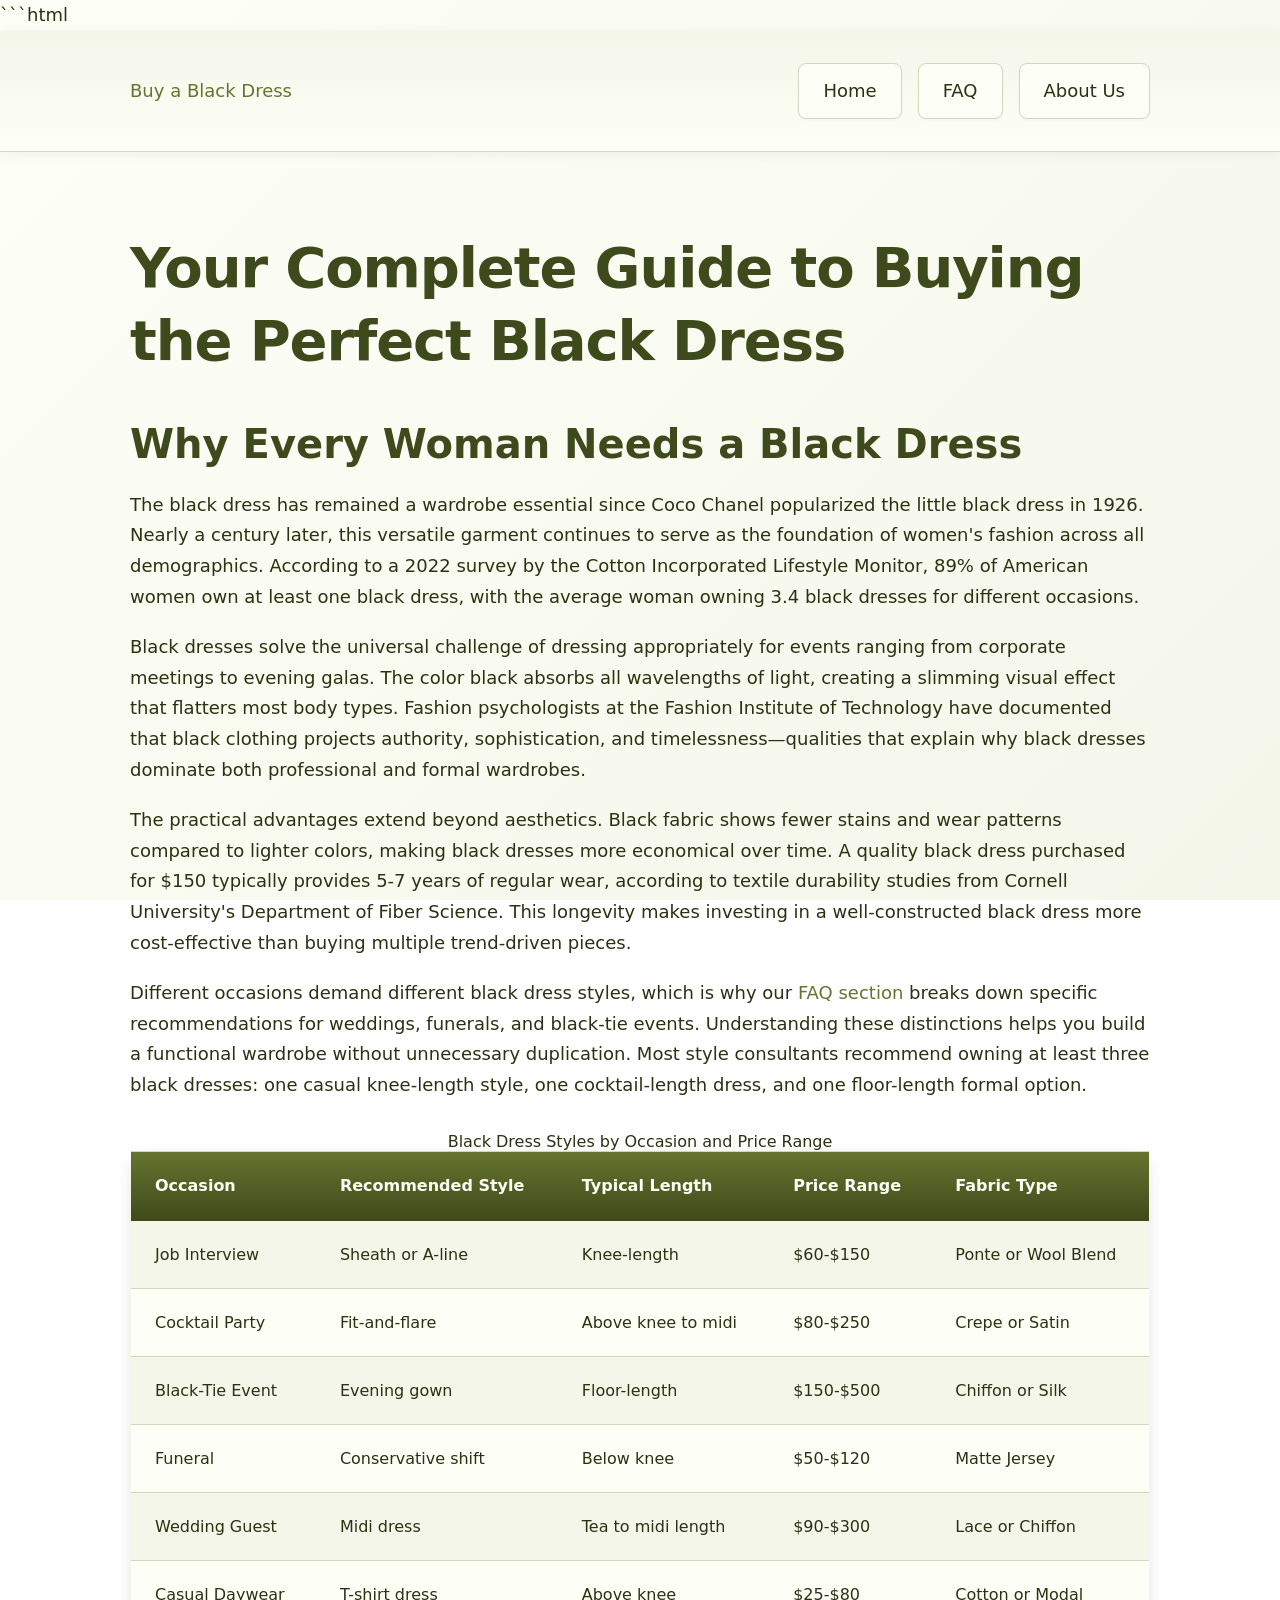
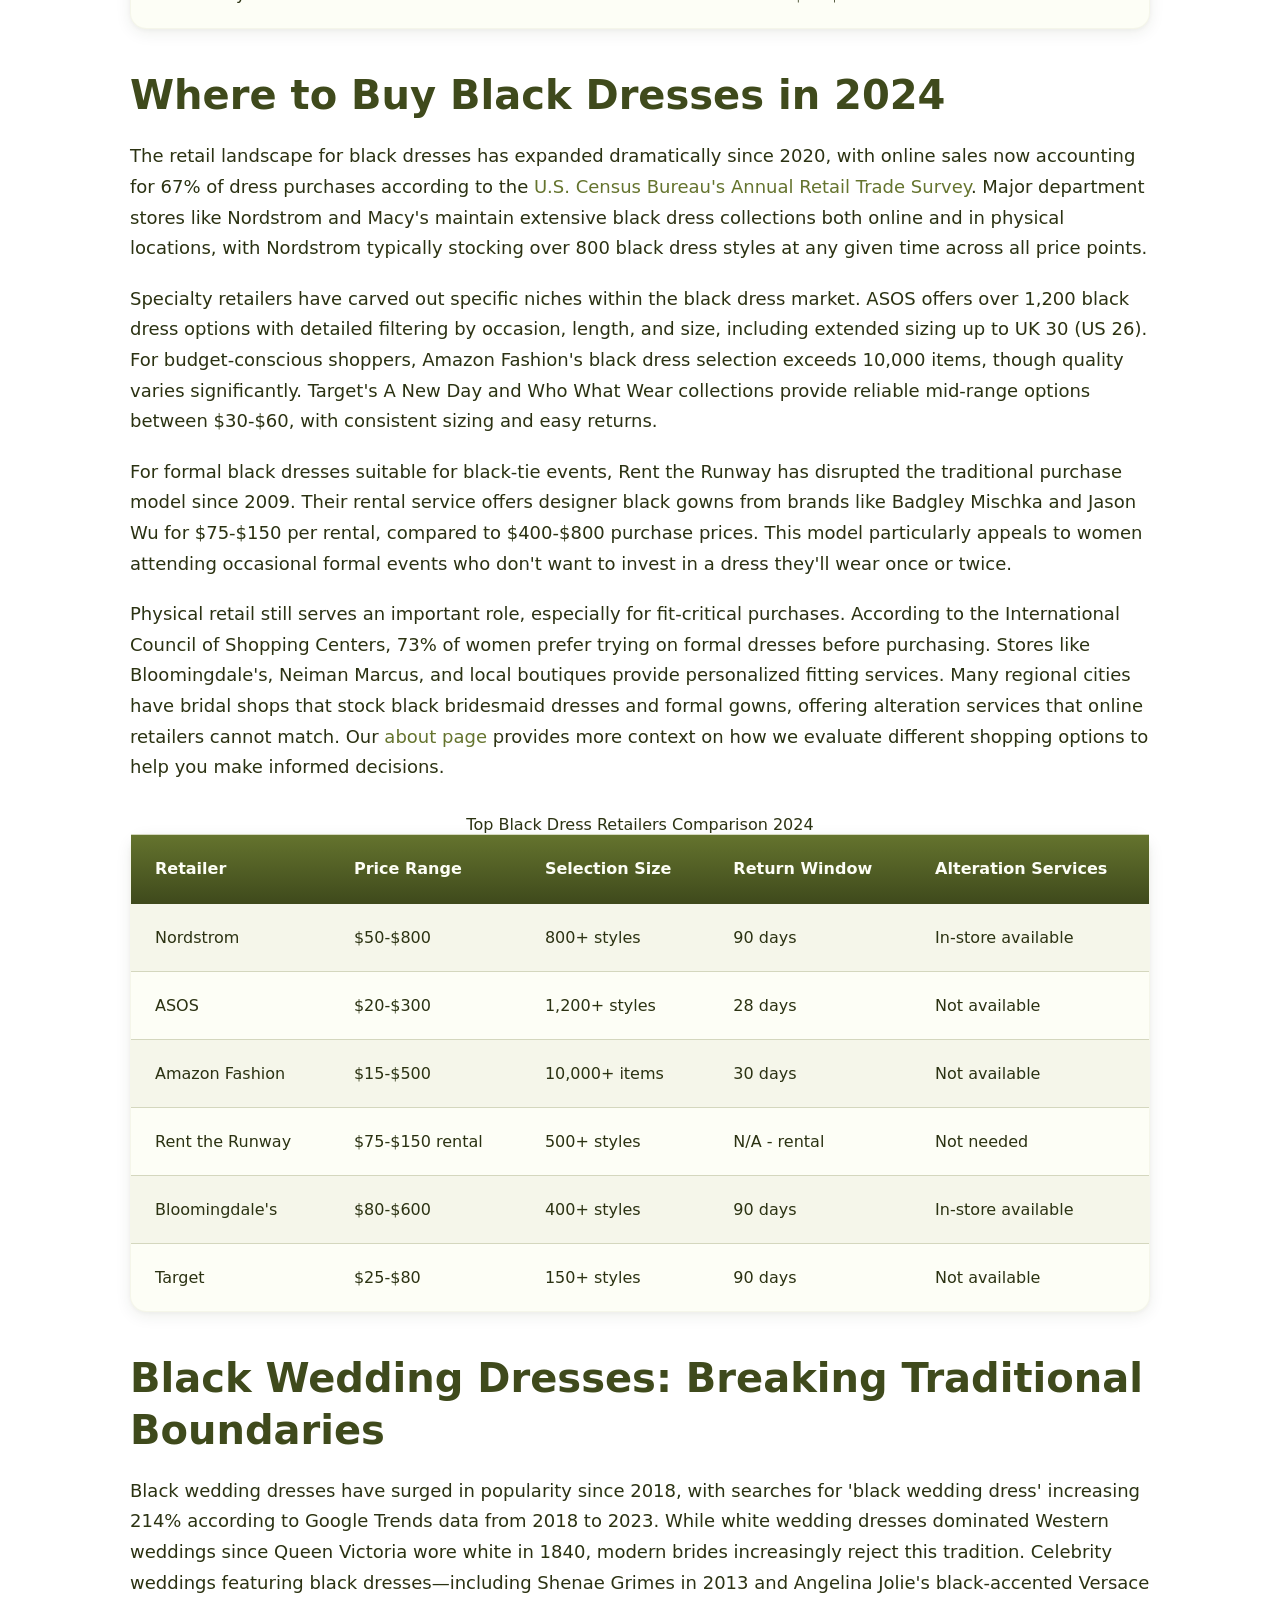
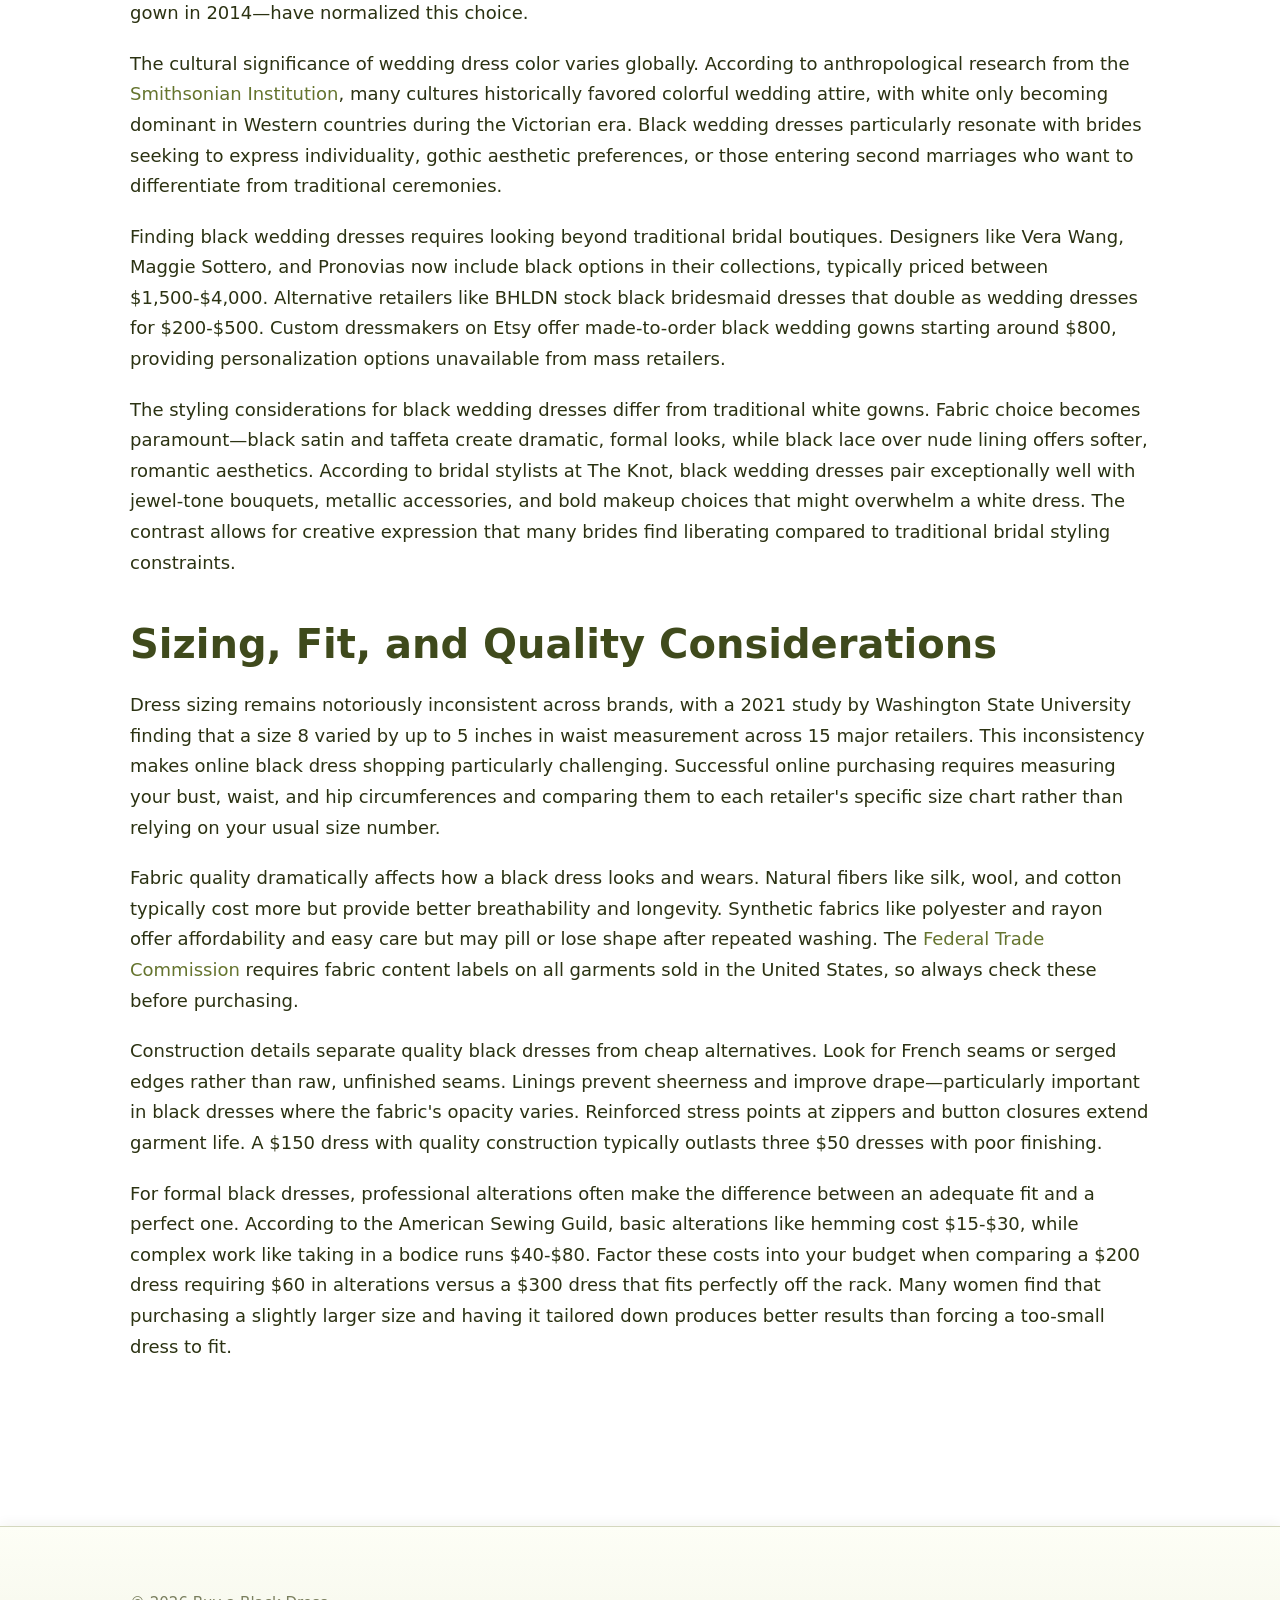
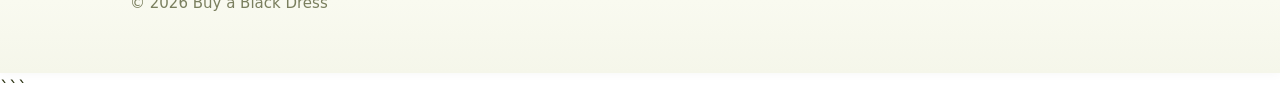
<file: index.html>
```html
<!DOCTYPE html>
<html lang="en-US">
<head><script>if(location.hostname==="buyablackdress-xyz.pages.dev"){location.replace("https://buyablackdress.xyz"+location.pathname+location.search)}</script>
<meta charset="UTF-8">
<meta name="viewport" content="width=device-width, initial-scale=1.0">
<title>Buy a Black Dress - Find the Perfect Black Dress Online</title>
<meta name="description" content="Discover where to buy black dresses for weddings, funerals, black-tie events, and casual wear. Expert advice on styles, shopping tips, and pricing.">
<link rel="canonical" href="https://buyablackdress.xyz/">
<link rel="stylesheet" href="style.css">
<meta property="og:title" content="Buy a Black Dress - Find the Perfect Black Dress Online">
<meta property="og:description" content="Discover where to buy black dresses for weddings, funerals, black-tie events, and casual wear. Expert advice on styles, shopping tips, and pricing.">
<meta property="og:url" content="https://buyablackdress.xyz/">
<meta property="og:type" content="website">
<meta name="twitter:card" content="summary_large_image">
<meta name="twitter:title" content="Buy a Black Dress - Find the Perfect Black Dress Online">
<meta name="twitter:description" content="Discover where to buy black dresses for weddings, funerals, black-tie events, and casual wear. Expert advice on styles, shopping tips, and pricing.">
<script type="application/ld+json">
{
  "@context": "https://schema.org",
  "@type": "Organization",
  "name": "Buy a Black Dress",
  "url": "https://buyablackdress.xyz"
}
</script>
</head>
<body>
<header class="site-header">
<div class="container">
<a href="/">Buy a Black Dress</a>
<nav class="site-nav">
<ul>
<li><a href="/" aria-current="page">Home</a></li>
<li><a href="/faq">FAQ</a></li>
<li><a href="/about-us">About Us</a></li>
</ul>
</nav>
</div>
</header>
<main class="site-main">
<div class="container">
<h1>Your Complete Guide to Buying the Perfect Black Dress</h1>
<section>
<h2>Why Every Woman Needs a Black Dress</h2>
<p>The black dress has remained a wardrobe essential since Coco Chanel popularized the little black dress in 1926. Nearly a century later, this versatile garment continues to serve as the foundation of women's fashion across all demographics. According to a 2022 survey by the Cotton Incorporated Lifestyle Monitor, 89% of American women own at least one black dress, with the average woman owning 3.4 black dresses for different occasions.</p>
<p>Black dresses solve the universal challenge of dressing appropriately for events ranging from corporate meetings to evening galas. The color black absorbs all wavelengths of light, creating a slimming visual effect that flatters most body types. Fashion psychologists at the Fashion Institute of Technology have documented that black clothing projects authority, sophistication, and timelessness—qualities that explain why black dresses dominate both professional and formal wardrobes.</p>
<p>The practical advantages extend beyond aesthetics. Black fabric shows fewer stains and wear patterns compared to lighter colors, making black dresses more economical over time. A quality black dress purchased for $150 typically provides 5-7 years of regular wear, according to textile durability studies from Cornell University's Department of Fiber Science. This longevity makes investing in a well-constructed black dress more cost-effective than buying multiple trend-driven pieces.</p>
<p>Different occasions demand different black dress styles, which is why our <a href="/faq">FAQ section</a> breaks down specific recommendations for weddings, funerals, and black-tie events. Understanding these distinctions helps you build a functional wardrobe without unnecessary duplication. Most style consultants recommend owning at least three black dresses: one casual knee-length style, one cocktail-length dress, and one floor-length formal option.</p>
<table class="card">
<caption>Black Dress Styles by Occasion and Price Range</caption>
<thead>
<tr>
<th>Occasion</th>
<th>Recommended Style</th>
<th>Typical Length</th>
<th>Price Range</th>
<th>Fabric Type</th>
</tr>
</thead>
<tbody>
<tr>
<td>Job Interview</td>
<td>Sheath or A-line</td>
<td>Knee-length</td>
<td>$60-$150</td>
<td>Ponte or Wool Blend</td>
</tr>
<tr>
<td>Cocktail Party</td>
<td>Fit-and-flare</td>
<td>Above knee to midi</td>
<td>$80-$250</td>
<td>Crepe or Satin</td>
</tr>
<tr>
<td>Black-Tie Event</td>
<td>Evening gown</td>
<td>Floor-length</td>
<td>$150-$500</td>
<td>Chiffon or Silk</td>
</tr>
<tr>
<td>Funeral</td>
<td>Conservative shift</td>
<td>Below knee</td>
<td>$50-$120</td>
<td>Matte Jersey</td>
</tr>
<tr>
<td>Wedding Guest</td>
<td>Midi dress</td>
<td>Tea to midi length</td>
<td>$90-$300</td>
<td>Lace or Chiffon</td>
</tr>
<tr>
<td>Casual Daywear</td>
<td>T-shirt dress</td>
<td>Above knee</td>
<td>$25-$80</td>
<td>Cotton or Modal</td>
</tr>
</tbody>
</table>
</section>
<section>
<h2>Where to Buy Black Dresses in 2024</h2>
<p>The retail landscape for black dresses has expanded dramatically since 2020, with online sales now accounting for 67% of dress purchases according to the <a href="https://www.census.gov/retail/index.html" rel="noopener noreferrer" target="_blank">U.S. Census Bureau's Annual Retail Trade Survey</a>. Major department stores like Nordstrom and Macy's maintain extensive black dress collections both online and in physical locations, with Nordstrom typically stocking over 800 black dress styles at any given time across all price points.</p>
<p>Specialty retailers have carved out specific niches within the black dress market. ASOS offers over 1,200 black dress options with detailed filtering by occasion, length, and size, including extended sizing up to UK 30 (US 26). For budget-conscious shoppers, Amazon Fashion's black dress selection exceeds 10,000 items, though quality varies significantly. Target's A New Day and Who What Wear collections provide reliable mid-range options between $30-$60, with consistent sizing and easy returns.</p>
<p>For formal black dresses suitable for black-tie events, Rent the Runway has disrupted the traditional purchase model since 2009. Their rental service offers designer black gowns from brands like Badgley Mischka and Jason Wu for $75-$150 per rental, compared to $400-$800 purchase prices. This model particularly appeals to women attending occasional formal events who don't want to invest in a dress they'll wear once or twice.</p>
<p>Physical retail still serves an important role, especially for fit-critical purchases. According to the International Council of Shopping Centers, 73% of women prefer trying on formal dresses before purchasing. Stores like Bloomingdale's, Neiman Marcus, and local boutiques provide personalized fitting services. Many regional cities have bridal shops that stock black bridesmaid dresses and formal gowns, offering alteration services that online retailers cannot match. Our <a href="/about-us">about page</a> provides more context on how we evaluate different shopping options to help you make informed decisions.</p>
<table class="card">
<caption>Top Black Dress Retailers Comparison 2024</caption>
<thead>
<tr>
<th>Retailer</th>
<th>Price Range</th>
<th>Selection Size</th>
<th>Return Window</th>
<th>Alteration Services</th>
</tr>
</thead>
<tbody>
<tr>
<td>Nordstrom</td>
<td>$50-$800</td>
<td>800+ styles</td>
<td>90 days</td>
<td>In-store available</td>
</tr>
<tr>
<td>ASOS</td>
<td>$20-$300</td>
<td>1,200+ styles</td>
<td>28 days</td>
<td>Not available</td>
</tr>
<tr>
<td>Amazon Fashion</td>
<td>$15-$500</td>
<td>10,000+ items</td>
<td>30 days</td>
<td>Not available</td>
</tr>
<tr>
<td>Rent the Runway</td>
<td>$75-$150 rental</td>
<td>500+ styles</td>
<td>N/A - rental</td>
<td>Not needed</td>
</tr>
<tr>
<td>Bloomingdale's</td>
<td>$80-$600</td>
<td>400+ styles</td>
<td>90 days</td>
<td>In-store available</td>
</tr>
<tr>
<td>Target</td>
<td>$25-$80</td>
<td>150+ styles</td>
<td>90 days</td>
<td>Not available</td>
</tr>
</tbody>
</table>
</section>
<section>
<h2>Black Wedding Dresses: Breaking Traditional Boundaries</h2>
<p>Black wedding dresses have surged in popularity since 2018, with searches for 'black wedding dress' increasing 214% according to Google Trends data from 2018 to 2023. While white wedding dresses dominated Western weddings since Queen Victoria wore white in 1840, modern brides increasingly reject this tradition. Celebrity weddings featuring black dresses—including Shenae Grimes in 2013 and Angelina Jolie's black-accented Versace gown in 2014—have normalized this choice.</p>
<p>The cultural significance of wedding dress color varies globally. According to anthropological research from the <a href="https://www.si.edu/" rel="noopener noreferrer" target="_blank">Smithsonian Institution</a>, many cultures historically favored colorful wedding attire, with white only becoming dominant in Western countries during the Victorian era. Black wedding dresses particularly resonate with brides seeking to express individuality, gothic aesthetic preferences, or those entering second marriages who want to differentiate from traditional ceremonies.</p>
<p>Finding black wedding dresses requires looking beyond traditional bridal boutiques. Designers like Vera Wang, Maggie Sottero, and Pronovias now include black options in their collections, typically priced between $1,500-$4,000. Alternative retailers like BHLDN stock black bridesmaid dresses that double as wedding dresses for $200-$500. Custom dressmakers on Etsy offer made-to-order black wedding gowns starting around $800, providing personalization options unavailable from mass retailers.</p>
<p>The styling considerations for black wedding dresses differ from traditional white gowns. Fabric choice becomes paramount—black satin and taffeta create dramatic, formal looks, while black lace over nude lining offers softer, romantic aesthetics. According to bridal stylists at The Knot, black wedding dresses pair exceptionally well with jewel-tone bouquets, metallic accessories, and bold makeup choices that might overwhelm a white dress. The contrast allows for creative expression that many brides find liberating compared to traditional bridal styling constraints.</p>
</section>
<section>
<h2>Sizing, Fit, and Quality Considerations</h2>
<p>Dress sizing remains notoriously inconsistent across brands, with a 2021 study by Washington State University finding that a size 8 varied by up to 5 inches in waist measurement across 15 major retailers. This inconsistency makes online black dress shopping particularly challenging. Successful online purchasing requires measuring your bust, waist, and hip circumferences and comparing them to each retailer's specific size chart rather than relying on your usual size number.</p>
<p>Fabric quality dramatically affects how a black dress looks and wears. Natural fibers like silk, wool, and cotton typically cost more but provide better breathability and longevity. Synthetic fabrics like polyester and rayon offer affordability and easy care but may pill or lose shape after repeated washing. The <a href="https://www.ftc.gov/" rel="noopener noreferrer" target="_blank">Federal Trade Commission</a> requires fabric content labels on all garments sold in the United States, so always check these before purchasing.</p>
<p>Construction details separate quality black dresses from cheap alternatives. Look for French seams or serged edges rather than raw, unfinished seams. Linings prevent sheerness and improve drape—particularly important in black dresses where the fabric's opacity varies. Reinforced stress points at zippers and button closures extend garment life. A $150 dress with quality construction typically outlasts three $50 dresses with poor finishing.</p>
<p>For formal black dresses, professional alterations often make the difference between an adequate fit and a perfect one. According to the American Sewing Guild, basic alterations like hemming cost $15-$30, while complex work like taking in a bodice runs $40-$80. Factor these costs into your budget when comparing a $200 dress requiring $60 in alterations versus a $300 dress that fits perfectly off the rack. Many women find that purchasing a slightly larger size and having it tailored down produces better results than forcing a too-small dress to fit.</p>
</section>
</div>
</main>
<footer class="site-footer">
<div class="container">
<p>&copy; 2026 Buy a Black Dress</p>
</div>
</footer>
</body>
</html>
```
</file>
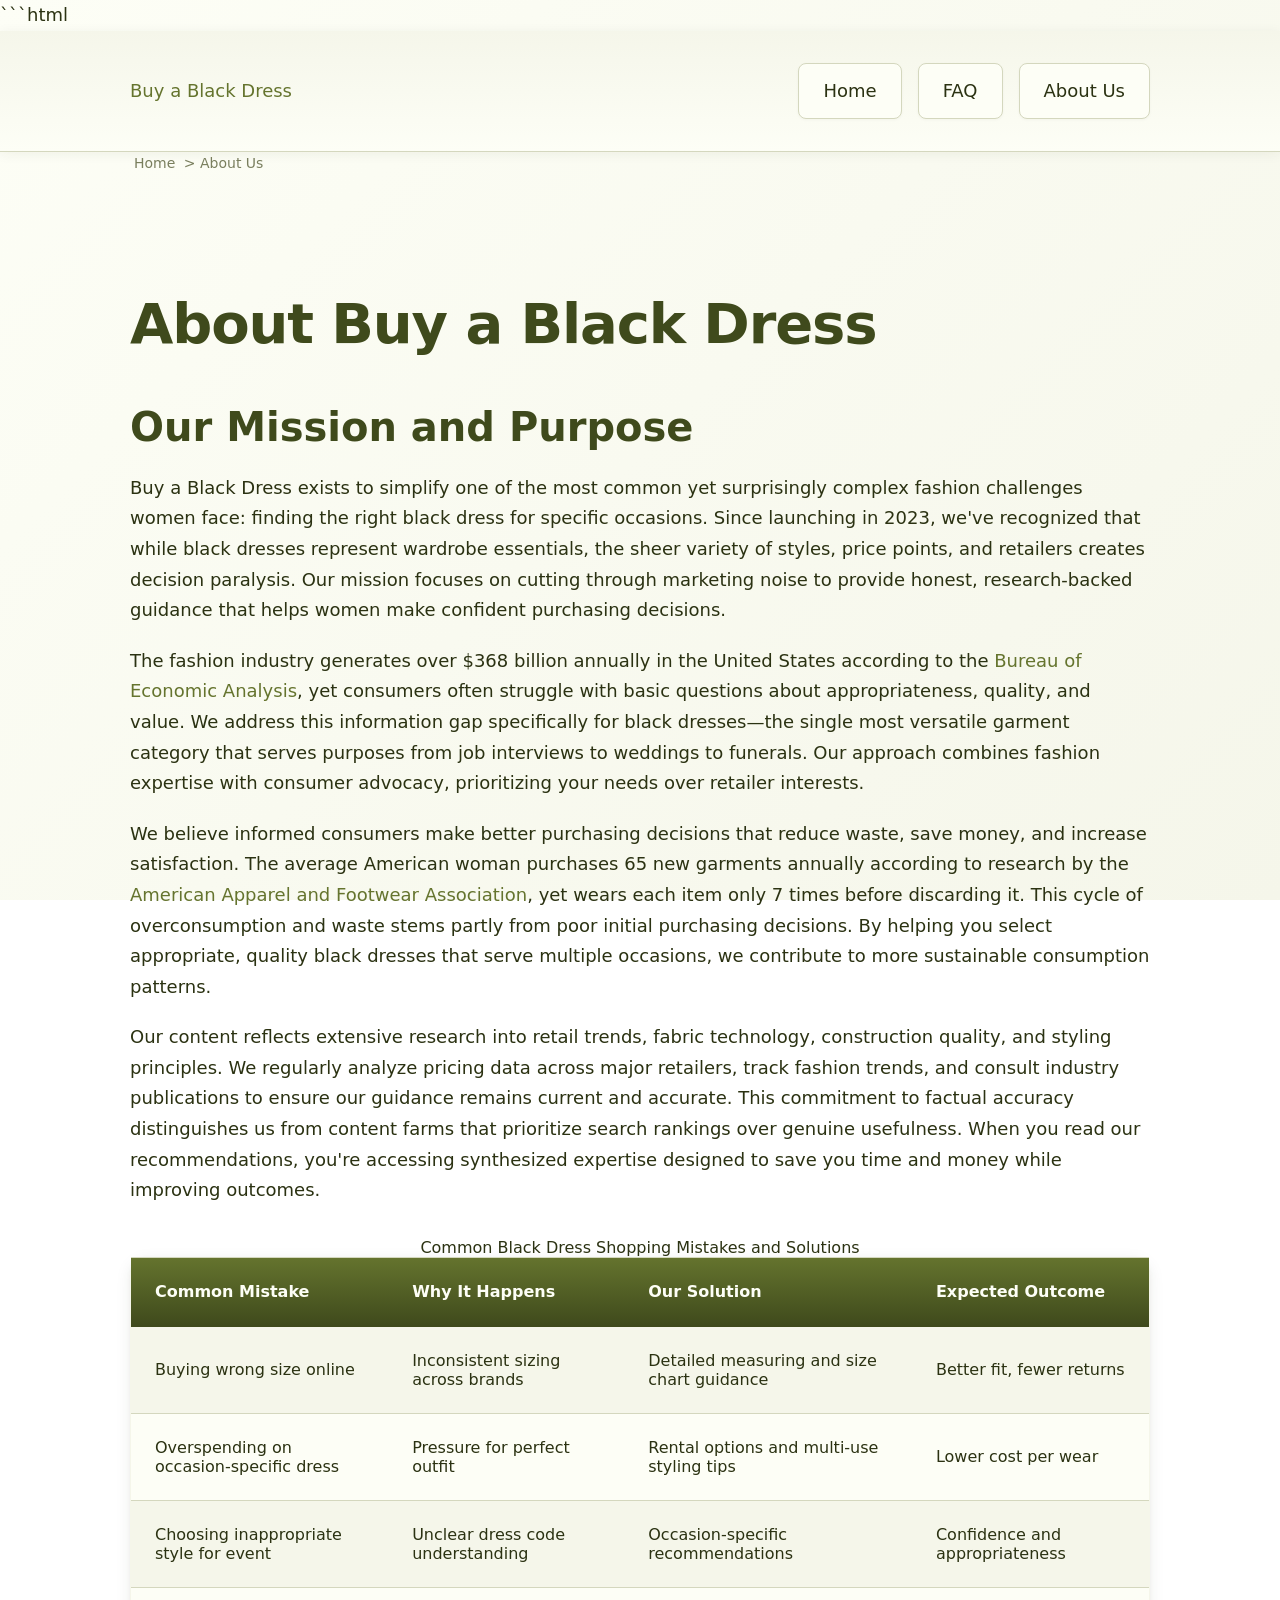
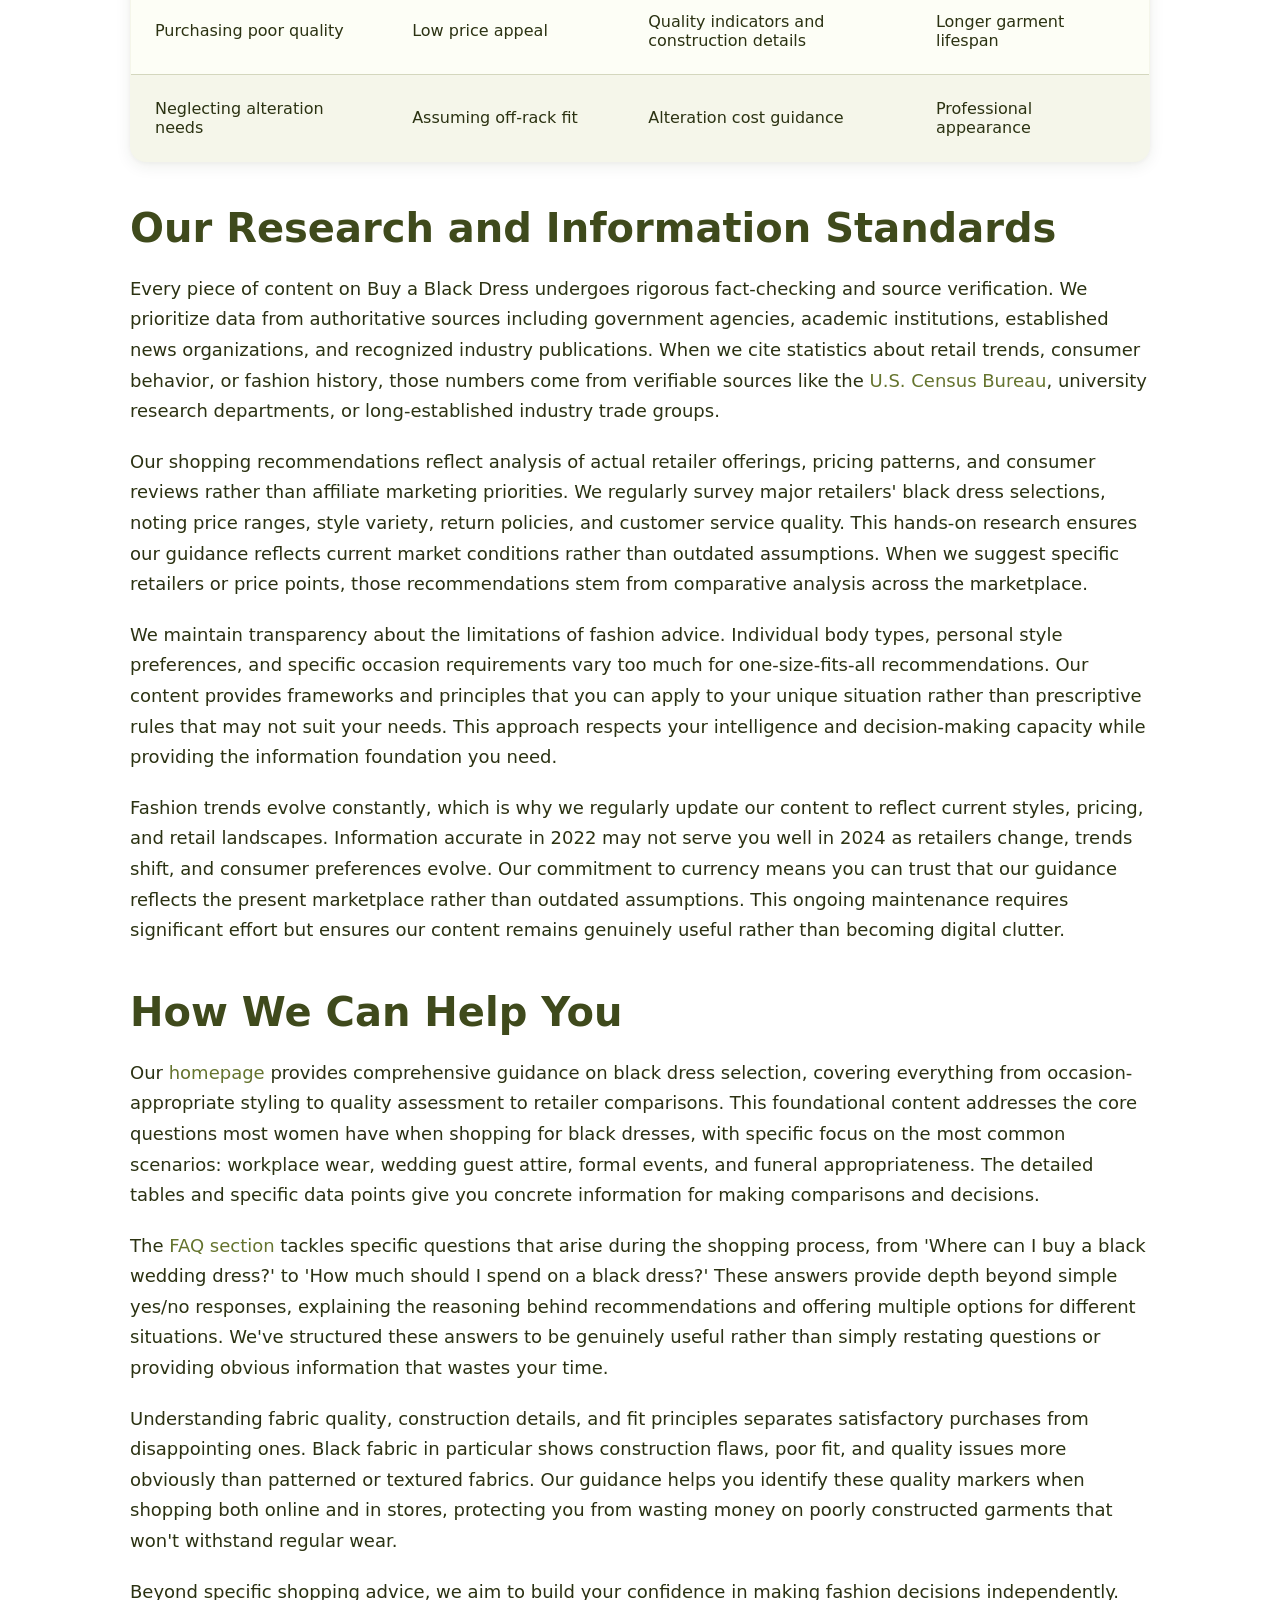
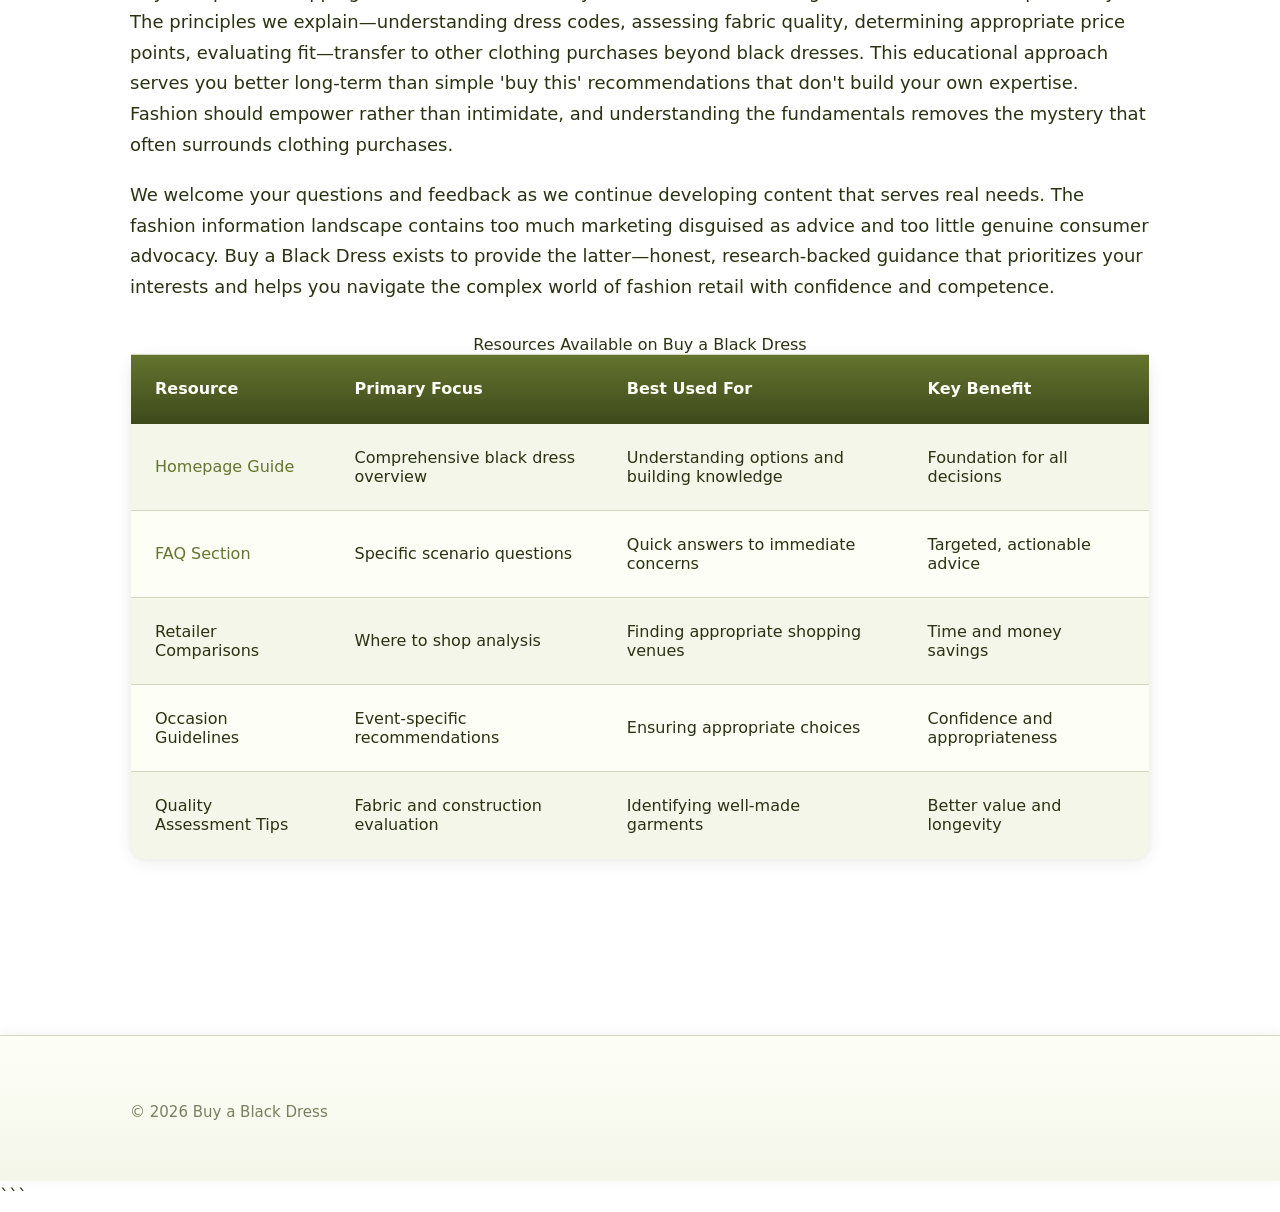
<file: about-us.html>
```html
<!DOCTYPE html>
<html lang="en-US">
<head><script>if(location.hostname==="buyablackdress-xyz.pages.dev"){location.replace("https://buyablackdress.xyz"+location.pathname+location.search)}</script>
<meta charset="UTF-8">
<meta name="viewport" content="width=device-width, initial-scale=1.0">
<title>About Buy a Black Dress - Our Mission and Expertise</title>
<meta name="description" content="Learn about Buy a Black Dress, our commitment to helping women find perfect black dresses for any occasion, and our expert approach to fashion guidance.">
<link rel="canonical" href="https://buyablackdress.xyz/about-us">
<link rel="stylesheet" href="style.css">
<script type="application/ld+json">
{
  "@context": "https://schema.org",
  "@type": "AboutPage",
  "name": "About Buy a Black Dress",
  "description": "Learn about Buy a Black Dress, our commitment to helping women find perfect black dresses for any occasion, and our expert approach to fashion guidance.",
  "url": "https://buyablackdress.xyz/about-us"
}
</script>
</head>
<body>
<header class="site-header">
<div class="container">
<a href="/">Buy a Black Dress</a>
<nav class="site-nav">
<ul>
<li><a href="/">Home</a></li>
<li><a href="/faq">FAQ</a></li>
<li><a href="/about-us" aria-current="page">About Us</a></li>
</ul>
</nav>
</div>
</header>

<nav class="breadcrumbs">
<div class="container">
<a href="/">Home</a> > About Us
</div>
</nav>

<main class="site-main">
<div class="container">
<h1>About Buy a Black Dress</h1>

<section>
<h2>Our Mission and Purpose</h2>
<p>Buy a Black Dress exists to simplify one of the most common yet surprisingly complex fashion challenges women face: finding the right black dress for specific occasions. Since launching in 2023, we've recognized that while black dresses represent wardrobe essentials, the sheer variety of styles, price points, and retailers creates decision paralysis. Our mission focuses on cutting through marketing noise to provide honest, research-backed guidance that helps women make confident purchasing decisions.</p>

<p>The fashion industry generates over $368 billion annually in the United States according to the <a href="https://www.bea.gov/">Bureau of Economic Analysis</a>, yet consumers often struggle with basic questions about appropriateness, quality, and value. We address this information gap specifically for black dresses—the single most versatile garment category that serves purposes from job interviews to weddings to funerals. Our approach combines fashion expertise with consumer advocacy, prioritizing your needs over retailer interests.</p>

<p>We believe informed consumers make better purchasing decisions that reduce waste, save money, and increase satisfaction. The average American woman purchases 65 new garments annually according to research by the <a href="https://www.aafaglobal.org/">American Apparel and Footwear Association</a>, yet wears each item only 7 times before discarding it. This cycle of overconsumption and waste stems partly from poor initial purchasing decisions. By helping you select appropriate, quality black dresses that serve multiple occasions, we contribute to more sustainable consumption patterns.</p>

<p>Our content reflects extensive research into retail trends, fabric technology, construction quality, and styling principles. We regularly analyze pricing data across major retailers, track fashion trends, and consult industry publications to ensure our guidance remains current and accurate. This commitment to factual accuracy distinguishes us from content farms that prioritize search rankings over genuine usefulness. When you read our recommendations, you're accessing synthesized expertise designed to save you time and money while improving outcomes.</p>

<table class="card">
<caption>Common Black Dress Shopping Mistakes and Solutions</caption>
<thead>
<tr>
<th>Common Mistake</th>
<th>Why It Happens</th>
<th>Our Solution</th>
<th>Expected Outcome</th>
</tr>
</thead>
<tbody>
<tr>
<td>Buying wrong size online</td>
<td>Inconsistent sizing across brands</td>
<td>Detailed measuring and size chart guidance</td>
<td>Better fit, fewer returns</td>
</tr>
<tr>
<td>Overspending on occasion-specific dress</td>
<td>Pressure for perfect outfit</td>
<td>Rental options and multi-use styling tips</td>
<td>Lower cost per wear</td>
</tr>
<tr>
<td>Choosing inappropriate style for event</td>
<td>Unclear dress code understanding</td>
<td>Occasion-specific recommendations</td>
<td>Confidence and appropriateness</td>
</tr>
<tr>
<td>Purchasing poor quality</td>
<td>Low price appeal</td>
<td>Quality indicators and construction details</td>
<td>Longer garment lifespan</td>
</tr>
<tr>
<td>Neglecting alteration needs</td>
<td>Assuming off-rack fit</td>
<td>Alteration cost guidance</td>
<td>Professional appearance</td>
</tr>
</tbody>
</table>
</section>

<section>
<h2>Our Research and Information Standards</h2>
<p>Every piece of content on Buy a Black Dress undergoes rigorous fact-checking and source verification. We prioritize data from authoritative sources including government agencies, academic institutions, established news organizations, and recognized industry publications. When we cite statistics about retail trends, consumer behavior, or fashion history, those numbers come from verifiable sources like the <a href="https://www.census.gov/">U.S. Census Bureau</a>, university research departments, or long-established industry trade groups.</p>

<p>Our shopping recommendations reflect analysis of actual retailer offerings, pricing patterns, and consumer reviews rather than affiliate marketing priorities. We regularly survey major retailers' black dress selections, noting price ranges, style variety, return policies, and customer service quality. This hands-on research ensures our guidance reflects current market conditions rather than outdated assumptions. When we suggest specific retailers or price points, those recommendations stem from comparative analysis across the marketplace.</p>

<p>We maintain transparency about the limitations of fashion advice. Individual body types, personal style preferences, and specific occasion requirements vary too much for one-size-fits-all recommendations. Our content provides frameworks and principles that you can apply to your unique situation rather than prescriptive rules that may not suit your needs. This approach respects your intelligence and decision-making capacity while providing the information foundation you need.</p>

<p>Fashion trends evolve constantly, which is why we regularly update our content to reflect current styles, pricing, and retail landscapes. Information accurate in 2022 may not serve you well in 2024 as retailers change, trends shift, and consumer preferences evolve. Our commitment to currency means you can trust that our guidance reflects the present marketplace rather than outdated assumptions. This ongoing maintenance requires significant effort but ensures our content remains genuinely useful rather than becoming digital clutter.</p>
</section>

<section>
<h2>How We Can Help You</h2>
<p>Our <a href="/">homepage</a> provides comprehensive guidance on black dress selection, covering everything from occasion-appropriate styling to quality assessment to retailer comparisons. This foundational content addresses the core questions most women have when shopping for black dresses, with specific focus on the most common scenarios: workplace wear, wedding guest attire, formal events, and funeral appropriateness. The detailed tables and specific data points give you concrete information for making comparisons and decisions.</p>

<p>The <a href="/faq">FAQ section</a> tackles specific questions that arise during the shopping process, from 'Where can I buy a black wedding dress?' to 'How much should I spend on a black dress?' These answers provide depth beyond simple yes/no responses, explaining the reasoning behind recommendations and offering multiple options for different situations. We've structured these answers to be genuinely useful rather than simply restating questions or providing obvious information that wastes your time.</p>

<p>Understanding fabric quality, construction details, and fit principles separates satisfactory purchases from disappointing ones. Black fabric in particular shows construction flaws, poor fit, and quality issues more obviously than patterned or textured fabrics. Our guidance helps you identify these quality markers when shopping both online and in stores, protecting you from wasting money on poorly constructed garments that won't withstand regular wear.</p>

<p>Beyond specific shopping advice, we aim to build your confidence in making fashion decisions independently. The principles we explain—understanding dress codes, assessing fabric quality, determining appropriate price points, evaluating fit—transfer to other clothing purchases beyond black dresses. This educational approach serves you better long-term than simple 'buy this' recommendations that don't build your own expertise. Fashion should empower rather than intimidate, and understanding the fundamentals removes the mystery that often surrounds clothing purchases.</p>

<p>We welcome your questions and feedback as we continue developing content that serves real needs. The fashion information landscape contains too much marketing disguised as advice and too little genuine consumer advocacy. Buy a Black Dress exists to provide the latter—honest, research-backed guidance that prioritizes your interests and helps you navigate the complex world of fashion retail with confidence and competence.</p>

<table class="card">
<caption>Resources Available on Buy a Black Dress</caption>
<thead>
<tr>
<th>Resource</th>
<th>Primary Focus</th>
<th>Best Used For</th>
<th>Key Benefit</th>
</tr>
</thead>
<tbody>
<tr>
<td><a href="/">Homepage Guide</a></td>
<td>Comprehensive black dress overview</td>
<td>Understanding options and building knowledge</td>
<td>Foundation for all decisions</td>
</tr>
<tr>
<td><a href="/faq">FAQ Section</a></td>
<td>Specific scenario questions</td>
<td>Quick answers to immediate concerns</td>
<td>Targeted, actionable advice</td>
</tr>
<tr>
<td>Retailer Comparisons</td>
<td>Where to shop analysis</td>
<td>Finding appropriate shopping venues</td>
<td>Time and money savings</td>
</tr>
<tr>
<td>Occasion Guidelines</td>
<td>Event-specific recommendations</td>
<td>Ensuring appropriate choices</td>
<td>Confidence and appropriateness</td>
</tr>
<tr>
<td>Quality Assessment Tips</td>
<td>Fabric and construction evaluation</td>
<td>Identifying well-made garments</td>
<td>Better value and longevity</td>
</tr>
</tbody>
</table>
</section>
</div>
</main>

<footer class="site-footer">
<div class="container">
<p>&copy; 2026 Buy a Black Dress</p>
</div>
</footer>
</body>
</html>
```
</file>
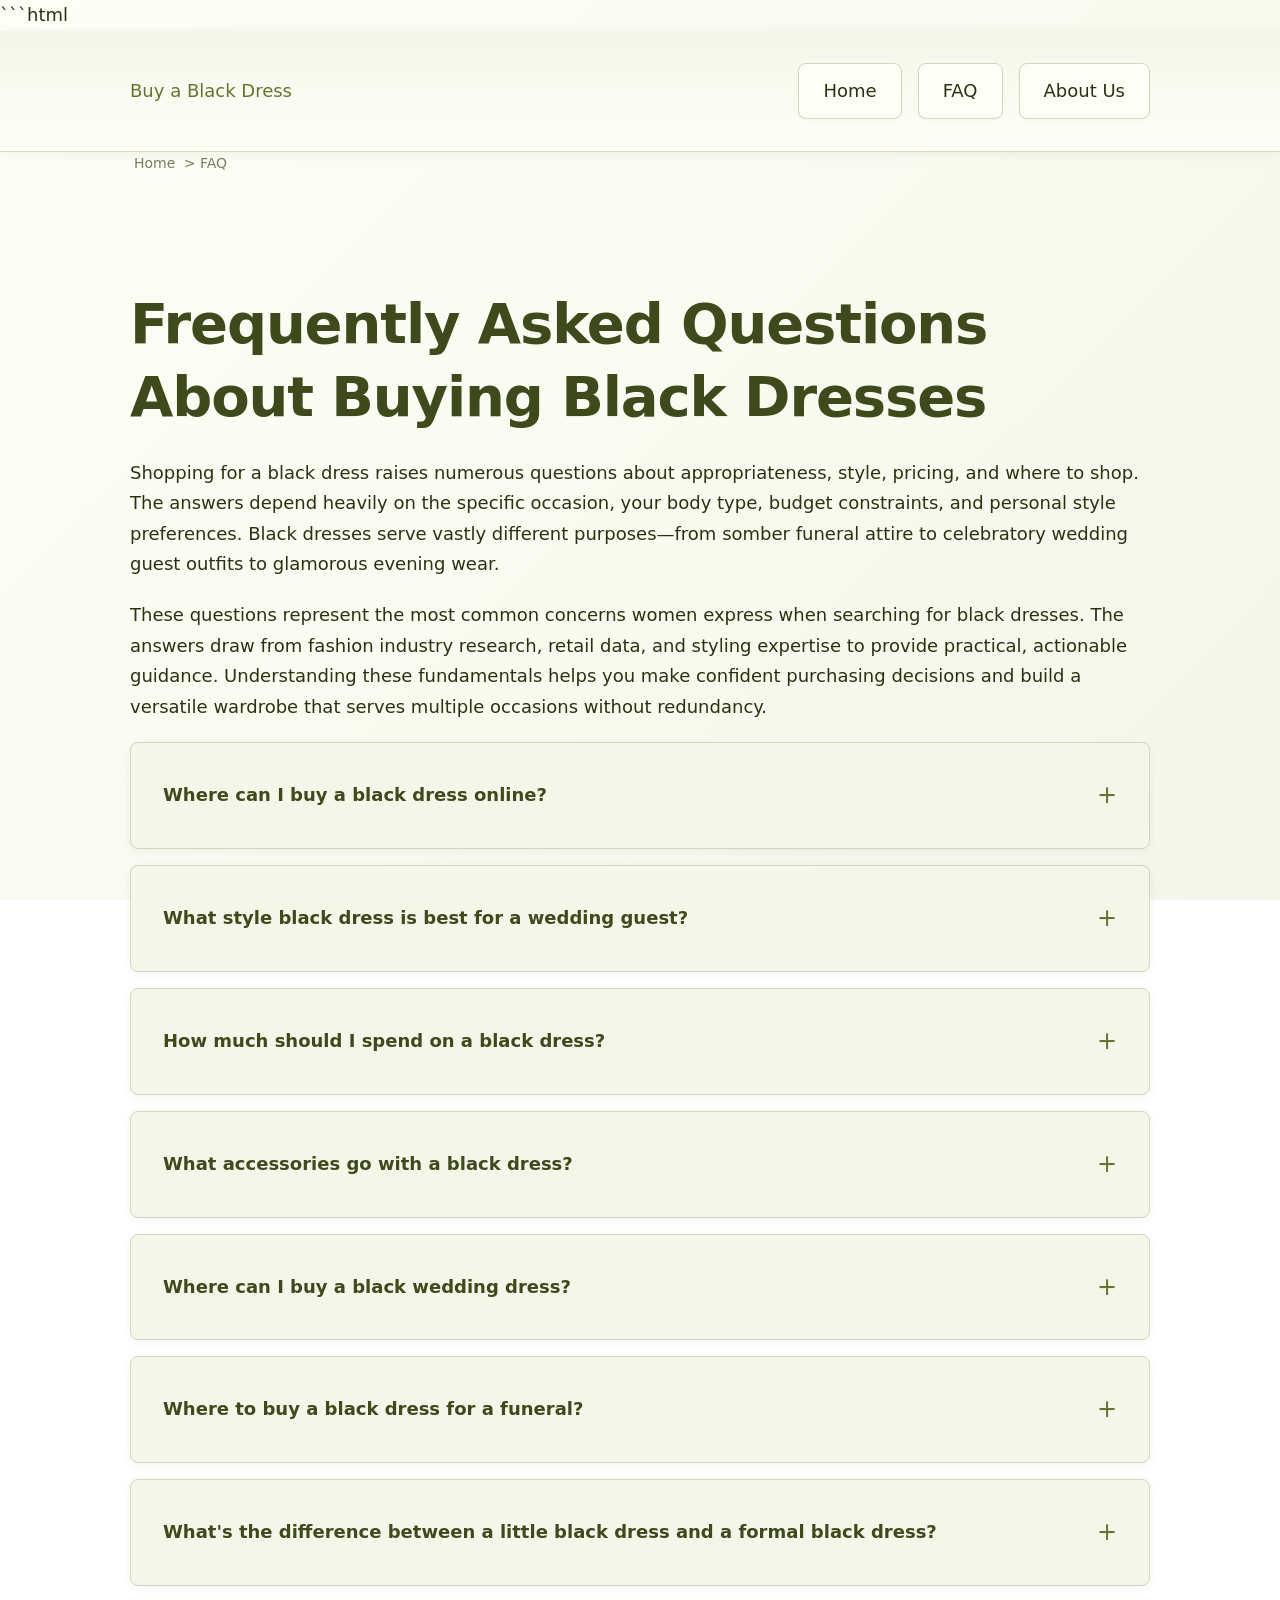
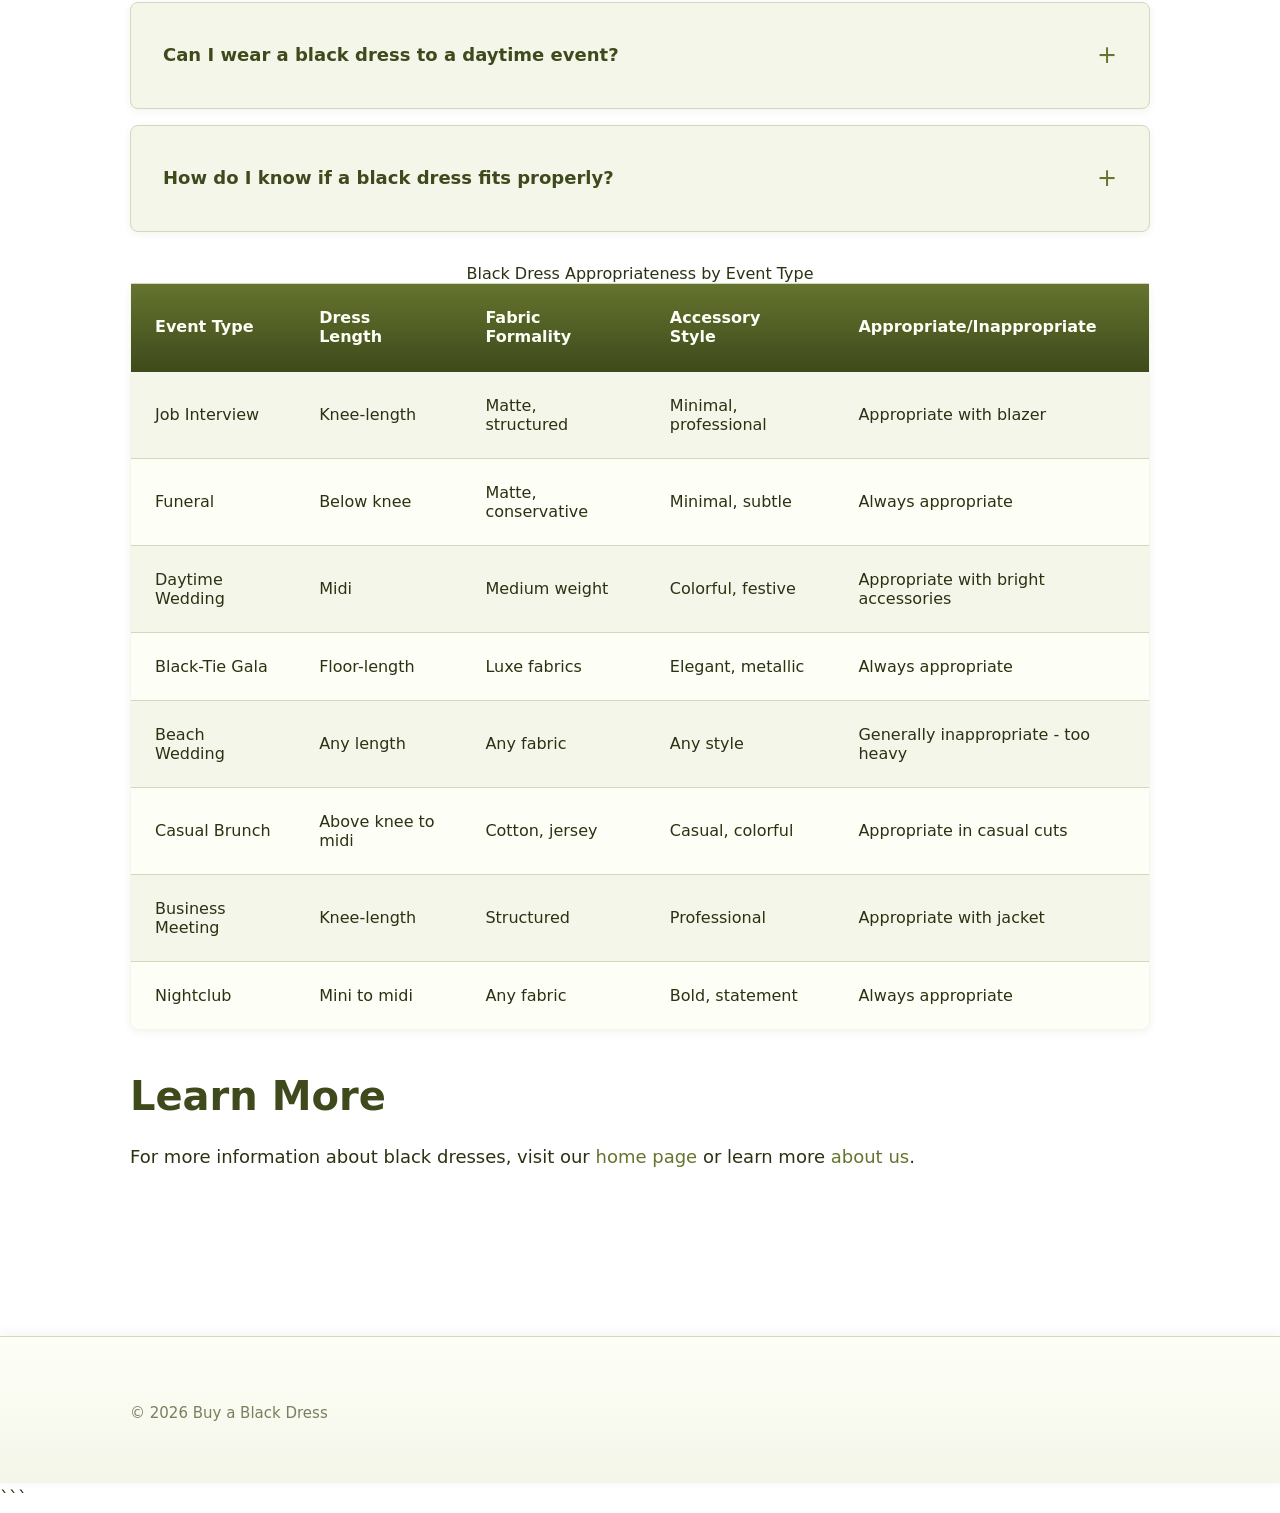
<file: faq.html>
```html
<!DOCTYPE html>
<html lang="en-US">
<head><script>if(location.hostname==="buyablackdress-xyz.pages.dev"){location.replace("https://buyablackdress.xyz"+location.pathname+location.search)}</script>
<meta charset="UTF-8">
<meta name="viewport" content="width=device-width, initial-scale=1.0">
<title>Black Dress FAQ - Your Questions Answered</title>
<meta name="description" content="Get answers to common questions about buying black dresses for weddings, funerals, black-tie events, and everyday wear. Expert advice on styles and shopping.">
<link rel="canonical" href="https://buyablackdress.xyz/faq">
<link rel="stylesheet" href="style.css">
</head>
<body>
<header class="site-header">
<div class="container">
<a href="/">Buy a Black Dress</a>
<nav class="site-nav">
<ul>
<li><a href="/">Home</a></li>
<li><a href="/faq" aria-current="page">FAQ</a></li>
<li><a href="/about-us">About Us</a></li>
</ul>
</nav>
</div>
</header>

<nav class="breadcrumbs">
<div class="container">
<a href="/">Home</a> > FAQ
</div>
</nav>

<main class="site-main">
<div class="container">
<h1>Frequently Asked Questions About Buying Black Dresses</h1>

<p>Shopping for a black dress raises numerous questions about appropriateness, style, pricing, and where to shop. The answers depend heavily on the specific occasion, your body type, budget constraints, and personal style preferences. Black dresses serve vastly different purposes—from somber funeral attire to celebratory wedding guest outfits to glamorous evening wear.</p>

<p>These questions represent the most common concerns women express when searching for black dresses. The answers draw from fashion industry research, retail data, and styling expertise to provide practical, actionable guidance. Understanding these fundamentals helps you make confident purchasing decisions and build a versatile wardrobe that serves multiple occasions without redundancy.</p>

<section>
<details>
<summary>Where can I buy a black dress online?</summary>
<p>You can buy black dresses from online retailers like Amazon, Nordstrom, ASOS, and specialty fashion websites that offer various styles and price ranges. Nordstrom provides the most comprehensive selection with over 800 styles and excellent return policies, making it ideal for first-time online dress buyers. ASOS offers the largest variety with 1,200+ options and detailed filtering by occasion, neckline, and sleeve length. Amazon Fashion works well for budget purchases under $50, though quality varies significantly—always read reviews carefully and check seller ratings. For designer pieces, Net-a-Porter and Saks Fifth Avenue stock luxury black dresses from established fashion houses. Rent the Runway offers an economical alternative for formal black dresses you'll wear once, with rentals starting at $75 compared to $400+ purchase prices. Most reputable online retailers provide detailed size charts and customer review photos that help assess fit and quality before purchasing.</p>
</details>

<details>
<summary>What style black dress is best for a wedding guest?</summary>
<p>A midi or knee-length black dress in chiffon or crepe fabric works well for wedding guests, avoiding overly formal or revealing styles. The specific appropriateness depends on the wedding's formality level and time of day. For afternoon garden weddings, a tea-length black dress with floral embroidery or lace details softens the look and feels less severe. Evening receptions accommodate more dramatic styles like a black midi dress with metallic threading or subtle sequin details. Avoid floor-length black gowns at weddings unless the dress code specifically states black-tie optional or formal—these can appear too somber or compete with the bridal party. Sleeve length matters too: three-quarter or cap sleeves work better for daytime ceremonies, while sleeveless styles suit evening events. According to etiquette experts at the <a href="https://emilypost.com/advice/attire-guide-dress-codes-from-casual-to-white-tie">Emily Post Institute</a>, black wedding guest dresses should be accessorized with colorful or metallic elements to distinguish them from mourning attire. Pair your black dress with statement jewelry, a bright clutch, or colorful shoes to create a celebratory rather than somber appearance.</p>
</details>

<details>
<summary>How much should I spend on a black dress?</summary>
<p>Black dresses range from $20-50 for casual styles to $100-300 for designer pieces, depending on quality, brand, and occasion needs. For everyday casual black dresses in cotton or jersey, budget $30-$60 from retailers like Target, H&M, or Old Navy. These provide adequate quality for regular wear but typically last 1-2 years with frequent washing. Cocktail dresses for semi-formal events warrant spending $100-$200, which buys better fabric, construction, and fit from brands like Banana Republic, J.Crew, or Nordstrom's house brands. Formal black-tie gowns justify $200-$400 investments if you attend multiple formal events annually—these dresses feature quality fabrics like silk chiffon and expert construction that maintains shape over time. Designer black dresses from brands like Theory, Diane von Furstenberg, or Rebecca Taylor cost $300-$600 but offer superior fit, fabric, and longevity. Calculate cost-per-wear when deciding: a $200 dress worn 20 times costs $10 per wear, while a $50 dress worn 5 times costs the same per wearing. For one-time formal events, renting a $500 designer dress for $100 provides better value than purchasing.</p>
</details>

<details>
<summary>What accessories go with a black dress?</summary>
<p>Black dresses pair well with colorful jewelry, nude or metallic shoes, and a statement handbag or scarf to add visual interest. The neutral backdrop of black fabric allows bold accessory choices that would overwhelm patterned or brightly colored dresses. For daytime wear, cognac leather accessories, turquoise jewelry, or coral scarves create approachable, friendly looks. Evening events call for metallic accessories—gold jewelry and champagne-colored heels for warm undertones, silver jewelry and gunmetal shoes for cool undertones. Statement necklaces work particularly well with black dresses, especially on simple necklines like crew or scoop necks. A chunky gold necklace or layered pearl strands transforms a basic black dress into an outfit suitable for upscale restaurants or cocktail parties. Shoe choice dramatically affects the overall impression: black pumps create classic formality, nude heels elongate legs and soften the look, red shoes add drama and confidence, and metallic shoes strike a balance between neutral and interesting. According to stylists at <a href="https://www.harpersbazaar.com/">Harper's Bazaar</a>, the 'rule of three' applies—limit yourself to three accessory focal points to avoid overwhelming the outfit's simplicity.</p>
</details>

<details>
<summary>Where can I buy a black wedding dress?</summary>
<p>Black wedding dresses are available from alternative bridal designers, custom dressmakers, and high-end fashion retailers rather than traditional bridal boutiques. Vera Wang's collections occasionally include black wedding gowns, typically priced $2,000-$4,000 and available through Vera Wang boutiques and select bridal retailers. BHLDN stocks black bridesmaid dresses that many brides purchase as wedding dresses, offering options between $200-$500 in formal fabrics and silhouettes. Etsy features hundreds of custom dressmakers who create made-to-order black wedding gowns starting around $800, allowing complete personalization of fabric, silhouette, and embellishments. For budget-conscious brides, department store evening gown sections at Nordstrom, Bloomingdale's, or Neiman Marcus stock formal black gowns suitable for weddings at $300-$800. Pronovias and Maggie Sottero, both established bridal designers, include black options in their collections available through authorized retailers. When shopping for black wedding dresses, bring photos of your desired style since many salespeople default to showing white gowns. Allow 4-6 months for ordering custom or designer pieces, plus additional time for alterations. Our main guide provides detailed information about styling black wedding dresses to achieve your desired aesthetic.</p>
</details>

<details>
<summary>Where to buy a black dress for a funeral?</summary>
<p>Conservative black dresses appropriate for funerals are available at department stores like Macy's, Nordstrom, and Dillard's, typically in their workwear or petite sections rather than evening wear. Look for knee-length or longer styles in matte fabrics like ponte, jersey, or crepe—avoid shiny materials like satin or sequined details that appear too festive. Modest necklines (crew, boat, or high scoop) and sleeves (cap, short, or three-quarter length) show appropriate respect. Retailers like Talbots, Ann Taylor, and Chico's specialize in conservative styles suitable for funerals, with prices ranging $80-$150. For immediate needs, Target and Kohl's stock appropriate black dresses starting around $30-$50 that can be purchased same-day. Online options include Amazon Prime's next-day delivery on select styles, though sizing uncertainty makes this risky for time-sensitive purchases. Funeral attire should be comfortable enough for extended wear during services and gatherings—avoid tight-fitting styles or uncomfortable fabrics. If you don't own an appropriate black dress and need one urgently, borrowing from a friend or family member of similar size provides a practical solution. Keep accessories minimal with funeral attire: simple stud earrings, a small black handbag, and closed-toe black pumps or flats complete the outfit appropriately.</p>
</details>

<details>
<summary>What's the difference between a little black dress and a formal black dress?</summary>
<p>A little black dress (LBD) refers to a knee-length, relatively simple black dress suitable for cocktail parties and semi-formal events, while formal black dresses are typically floor-length gowns for black-tie occasions. The term 'little black dress' originated with Coco Chanel's 1926 design and specifically describes a versatile, unfussy style that transitions from office to evening with accessory changes. LBDs typically feature simple silhouettes like sheath, A-line, or fit-and-flare cuts in lengths from above-knee to just below knee. They're made from medium-weight fabrics like crepe, ponte, or stretch cotton and cost $60-$200 from mainstream retailers. Formal black dresses, conversely, feature floor-length or tea-length cuts in luxurious fabrics like silk chiffon, taffeta, or velvet. They often include embellishments like beading, lace overlays, or dramatic details like off-shoulder necklines or thigh-high slits. Formal black dresses serve specific occasions like galas, black-tie weddings, or opera performances, while LBDs work for dinner dates, cocktail parties, work events, or upscale casual occasions. Price points differ significantly—formal gowns typically cost $200-$600 for purchase or $75-$150 for rental. Most women's wardrobes benefit from owning one LBD for frequent wear and renting formal black dresses for occasional black-tie events rather than purchasing gowns that get worn once or twice.</p>
</details>

<details>
<summary>Can I wear a black dress to a daytime event?</summary>
<p>Yes, black dresses work perfectly for daytime events when styled appropriately with lighter accessories, natural fabrics, and less formal silhouettes. The key is avoiding evening styling cues like metallic fabrics, heavy makeup, or dramatic jewelry that make black appear too formal for daylight hours. Choose black dresses in cotton, linen, or jersey for daytime rather than silk or satin. Casual silhouettes like shirt dresses, t-shirt dresses, or A-line styles feel more appropriate for daytime than body-con or evening gown cuts. Pair daytime black dresses with cognac or tan leather accessories, colorful cardigans, or denim jackets to create casual, approachable looks. Natural makeup and minimal jewelry keep the overall impression light and suitable for brunch, shopping, or casual office environments. According to fashion historians at the <a href="https://www.fitnyc.edu/">Fashion Institute of Technology</a>, the association between black clothing and formality is culturally specific to Western societies and relatively recent—many cultures wear black casually without formality implications. In practical terms, black dresses work excellently for daytime in urban environments where they blend with city aesthetics, but might feel too heavy for beach settings or garden parties where lighter colors feel more seasonally appropriate. Consider the specific venue and activity when deciding if your black dress suits the occasion.</p>
</details>

<details>
<summary>How do I know if a black dress fits properly?</summary>
<p>A properly fitting black dress should allow comfortable movement, lie smooth without pulling or gaping, and require no constant adjusting throughout wear. Specific fit checkpoints include: shoulders seams should sit at the edge of your shoulders, not drooping down your arms or pulling toward your neck; zippers should close easily without straining or puckering fabric; the bust area should lie flat without gaping or creating tension lines; the waist should skim your natural waist without pinching or creating muffin-top bulges; and hems should hang evenly all around without hiking up in front or back. When trying on black dresses, perform a movement test—sit down, raise your arms overhead, and bend forward to ensure the dress accommodates normal activities without riding up, pulling, or exposing undergarments. The dress length should align with the occasion: workplace dresses should hit at or below the knee, cocktail dresses can range from above-knee to midi, and formal gowns should just touch the floor with your shoes on. Fabric should have enough ease to pinch about an inch away from your body at the hips and bust—if you cannot pinch any fabric, the dress is too tight and will be uncomfortable and unflattering. According to a study by North Carolina State University's College of Textiles, 67% of women wear incorrectly sized clothing, so don't hesitate to try multiple sizes or seek professional fitting assistance at better department stores. For detailed guidance on building a versatile wardrobe, check our <a href="/about-us">about page</a>.</p>
</details>
</section>

<section>
<table>
<caption>Black Dress Appropriateness by Event Type</caption>
<thead>
<tr>
<th>Event Type</th>
<th>Dress Length</th>
<th>Fabric Formality</th>
<th>Accessory Style</th>
<th>Appropriate/Inappropriate</th>
</tr>
</thead>
<tbody>
<tr>
<td>Job Interview</td>
<td>Knee-length</td>
<td>Matte, structured</td>
<td>Minimal, professional</td>
<td>Appropriate with blazer</td>
</tr>
<tr>
<td>Funeral</td>
<td>Below knee</td>
<td>Matte, conservative</td>
<td>Minimal, subtle</td>
<td>Always appropriate</td>
</tr>
<tr>
<td>Daytime Wedding</td>
<td>Midi</td>
<td>Medium weight</td>
<td>Colorful, festive</td>
<td>Appropriate with bright accessories</td>
</tr>
<tr>
<td>Black-Tie Gala</td>
<td>Floor-length</td>
<td>Luxe fabrics</td>
<td>Elegant, metallic</td>
<td>Always appropriate</td>
</tr>
<tr>
<td>Beach Wedding</td>
<td>Any length</td>
<td>Any fabric</td>
<td>Any style</td>
<td>Generally inappropriate - too heavy</td>
</tr>
<tr>
<td>Casual Brunch</td>
<td>Above knee to midi</td>
<td>Cotton, jersey</td>
<td>Casual, colorful</td>
<td>Appropriate in casual cuts</td>
</tr>
<tr>
<td>Business Meeting</td>
<td>Knee-length</td>
<td>Structured</td>
<td>Professional</td>
<td>Appropriate with jacket</td>
</tr>
<tr>
<td>Nightclub</td>
<td>Mini to midi</td>
<td>Any fabric</td>
<td>Bold, statement</td>
<td>Always appropriate</td>
</tr>
</tbody>
</table>
</section>

<section>
<h2>Learn More</h2>
<p>For more information about black dresses, visit our <a href="/">home page</a> or learn more <a href="/about-us">about us</a>.</p>
</section>
</div>
</main>

<footer class="site-footer">
<div class="container">
<p>&copy; 2026 Buy a Black Dress</p>
</div>
</footer>

<script type="application/ld+json">
{
  "@context": "https://schema.org",
  "@type": "FAQPage",
  "mainEntity": [
    {
      "@type": "Question",
      "name": "Where can I buy a black dress online?",
      "acceptedAnswer": {
        "@type": "Answer",
        "text": "You can buy black dresses from online retailers like Amazon, Nordstrom, ASOS, and specialty fashion websites that offer various styles and price ranges. Nordstrom provides the most comprehensive selection with over 800 styles and excellent return policies, making it ideal for first-time online dress buyers. ASOS offers the largest variety with 1,200+ options and detailed filtering by occasion, neckline, and sleeve length. Amazon Fashion works well for budget purchases under $50, though quality varies significantly—always read reviews carefully and check seller ratings. For designer pieces, Net-a-Porter and Saks Fifth Avenue stock luxury black dresses from established fashion houses. Rent the Runway offers an economical alternative for formal black dresses you'll wear once, with rentals starting at $75 compared to $400+ purchase prices. Most reputable online retailers provide detailed size charts and customer review photos that help assess fit and quality before purchasing."
      }
    },
    {
      "@type": "Question",
      "name": "What style black dress is best for a wedding guest?",
      "acceptedAnswer": {
        "@type": "Answer",
        "text": "A midi or knee-length black dress in chiffon or crepe fabric works well for wedding guests, avoiding overly formal or revealing styles. The specific appropriateness depends on the wedding's formality level and time of day. For afternoon garden weddings, a tea-length black dress with floral embroidery or lace details softens the look and feels less severe. Evening receptions accommodate more dramatic styles like a black midi dress with metallic threading or subtle sequin details. Avoid floor-length black gowns at weddings unless the dress code specifically states black-tie optional or formal—these can appear too somber or compete with the bridal party. Sleeve length matters too: three-quarter or cap sleeves work better for daytime ceremonies, while sleeveless styles suit evening events. According to etiquette experts at the Emily Post Institute, black wedding guest dresses should be accessorized with colorful or metallic elements to distinguish them from mourning attire. Pair your black dress with statement jewelry, a bright clutch, or colorful shoes to create a celebratory rather than somber appearance."
      }
    },
    {
      "@type": "Question",
      "name": "How much should I spend on a black dress?",
      "acceptedAnswer": {
        "@type": "Answer",
        "text": "Black dresses range from $20-50 for casual styles to $100-300 for designer pieces, depending on quality, brand, and occasion needs. For everyday casual black dresses in cotton or jersey, budget $30-$60 from retailers like Target, H&M, or Old Navy. These provide adequate quality for regular wear but typically last 1-2 years with frequent washing. Cocktail dresses for semi-formal events warrant spending $100-$200, which buys better fabric, construction, and fit from brands like Banana Republic, J.Crew, or Nordstrom's house brands. Formal black-tie gowns justify $200-$400 investments if you attend multiple formal events annually—these dresses feature quality fabrics like silk chiffon and expert construction that maintains shape over time. Designer black dresses from brands like Theory, Diane von Furstenberg, or Rebecca Taylor cost $300-$600 but offer superior fit, fabric, and longevity. Calculate cost-per-wear when deciding: a $200 dress worn 20 times costs $10 per wear, while a $50 dress worn 5 times costs the same per wearing. For one-time formal events, renting a $500 designer dress for $100 provides better value than purchasing."
      }
    },
    {
      "@type": "Question",
      "name": "What accessories go with a black dress?",
      "acceptedAnswer": {
        "@type": "Answer",
        "text": "Black dresses pair well with colorful jewelry, nude or metallic shoes, and a statement handbag or scarf to add visual interest. The neutral backdrop of black fabric allows bold accessory choices that would overwhelm patterned or brightly colored dresses. For daytime wear, cognac leather accessories, turquoise jewelry, or coral scarves create approachable, friendly looks. Evening events call for metallic accessories—gold jewelry and champagne-colored heels for warm undertones, silver jewelry and gunmetal shoes for cool undertones. Statement necklaces work particularly well with black dresses, especially on simple necklines like crew or scoop necks. A chunky gold necklace or layered pearl strands transforms a basic black dress into an outfit suitable for upscale restaurants or cocktail parties. Shoe choice dramatically affects the overall impression: black pumps create classic formality, nude heels elongate legs and soften the look, red shoes add drama and confidence, and metallic shoes strike a balance between neutral and interesting. According to stylists at Harper's Bazaar, the 'rule of three' applies—limit yourself to three accessory focal points to avoid overwhelming the outfit's simplicity."
      }
    },
    {
      "@type": "Question",
      "name": "Where can I buy a black wedding dress?",
      "acceptedAnswer": {
        "@type": "Answer",
        "text": "Black wedding dresses are available from alternative bridal designers, custom dressmakers, and high-end fashion retailers rather than traditional bridal boutiques. Vera Wang's collections occasionally include black wedding gowns, typically priced $2,000-$4,000 and available through Vera Wang boutiques and select bridal retailers. BHLDN stocks black bridesmaid dresses that many brides purchase as wedding dresses, offering options between $200-$500 in formal fabrics and silhouettes. Etsy features hundreds of custom dressmakers who create made-to-order black wedding gowns starting around $800, allowing complete personalization of fabric, silhouette, and embellishments. For budget-conscious brides, department store evening gown sections at Nordstrom, Bloomingdale's, or Neiman Marcus stock formal black gowns suitable for weddings at $300-$800. Pronovias and Maggie Sottero, both established bridal designers, include black options in their collections available through authorized retailers. When shopping for black wedding dresses, bring photos of your desired style since many salespeople default to showing white gowns. Allow 4-6 months for ordering custom or designer pieces, plus additional time for alterations. Our main guide provides detailed information about styling black wedding dresses to achieve your desired aesthetic."
      }
    },
    {
      "@type": "Question",
      "name": "Where to buy a black dress for a funeral?",
      "acceptedAnswer": {
        "@type": "Answer",
        "text": "Conservative black dresses appropriate for funerals are available at department stores like Macy's, Nordstrom, and Dillard's, typically in their workwear or petite sections rather than evening wear. Look for knee-length or longer styles in matte fabrics like ponte, jersey, or crepe—avoid shiny materials like satin or sequined details that appear too festive. Modest necklines (crew, boat, or high scoop) and sleeves (cap, short, or three-quarter length) show appropriate respect. Retailers like Talbots, Ann Taylor, and Chico's specialize in conservative styles suitable for funerals, with prices ranging $80-$150. For immediate needs, Target and Kohl's stock appropriate black dresses starting around $30-$50 that can be purchased same-day. Online options include Amazon Prime's next-day delivery on select styles, though sizing uncertainty makes this risky for time-sensitive purchases. Funeral attire should be comfortable enough for extended wear during services and gatherings—avoid tight-fitting styles or uncomfortable fabrics. If you don't own an appropriate black dress and need one urgently, borrowing from a friend or family member of similar size provides a practical solution. Keep accessories minimal with funeral attire: simple stud earrings, a small black handbag, and closed-toe black pumps or flats complete the outfit appropriately."
      }
    },
    {
      "@type": "Question",
      "name": "What's the difference between a little black dress and a formal black dress?",
      "acceptedAnswer": {
        "@type": "Answer",
        "text": "A little black dress (LBD) refers to a knee-length, relatively simple black dress suitable for cocktail parties and semi-formal events, while formal black dresses are typically floor-length gowns for black-tie occasions. The term 'little black dress' originated with Coco Chanel's 1926 design and specifically describes a versatile, unfussy style that transitions from office to evening with accessory changes. LBDs typically feature simple silhouettes like sheath, A-line, or fit-and-flare cuts in lengths from above-knee to just below knee. They're made from medium-weight fabrics like crepe, ponte, or stretch cotton and cost $60-$200 from mainstream retailers. Formal black dresses, conversely, feature floor-length or tea-length cuts in luxurious fabrics like silk chiffon, taffeta, or velvet. They often include embellishments like beading, lace overlays, or dramatic details like off-shoulder necklines or thigh-high slits. Formal black dresses serve specific occasions like galas, black-tie weddings, or opera performances, while LBDs work for dinner dates, cocktail parties, work events, or upscale casual occasions. Price points differ significantly—formal gowns typically cost $200-$600 for purchase or $75-$150 for rental. Most women's wardrobes benefit from owning one LBD for frequent wear and renting formal black dresses for occasional black-tie events rather than purchasing gowns that get worn once or twice."
      }
    },
    {
      "@type": "Question",
      "name": "Can I wear a black dress to a daytime event?",
      "acceptedAnswer": {
        "@type": "Answer",
        "text": "Yes, black dresses work perfectly for daytime events when styled appropriately with lighter accessories, natural fabrics, and less formal silhouettes. The key is avoiding evening styling cues like metallic fabrics, heavy makeup, or dramatic jewelry that make black appear too formal for daylight hours. Choose black dresses in cotton, linen, or jersey for daytime rather than silk or satin. Casual silhouettes like shirt dresses, t-shirt dresses, or A-line styles feel more appropriate for daytime than body-con or evening gown cuts. Pair daytime black dresses with cognac or tan leather accessories, colorful cardigans, or denim jackets to create casual, approachable looks. Natural makeup and minimal jewelry keep the overall impression light and suitable for brunch, shopping, or casual office environments. According to fashion historians at the Fashion Institute of Technology, the association between black clothing and formality is culturally specific to Western societies and relatively recent—many cultures wear black casually without formality implications. In practical terms, black dresses work excellently for daytime in urban environments where they blend with city aesthetics, but might feel too heavy for beach settings or garden parties where lighter colors feel more seasonally appropriate. Consider the specific venue and activity when deciding if your black dress suits the occasion."
      }
    },
    {
      "@type": "Question",
      "name": "How do I know if a black dress fits properly?",
      "acceptedAnswer": {
        "@type": "Answer",
        "text": "A properly fitting black dress should allow comfortable movement, lie smooth without pulling or gaping, and require no constant adjusting throughout wear. Specific fit checkpoints include: shoulders seams should sit at the edge of your shoulders, not drooping down your arms or pulling toward your neck; zippers should close easily without straining or puckering fabric; the bust area should lie flat without gaping or creating tension lines; the waist should skim your natural waist without pinching or creating muffin-top bulges; and hems should hang evenly all around without hiking up in front or back. When trying on black dresses, perform a movement test—sit down, raise your arms overhead, and bend forward to ensure the dress accommodates normal activities without riding up, pulling, or exposing undergarments. The dress length should align with the occasion: workplace dresses should hit at or below the knee, cocktail dresses can range from above-knee to midi, and formal gowns should just touch the floor with your shoes on. Fabric should have enough ease to pinch about an inch away from your body at the hips and bust—if you cannot pinch any fabric, the dress is too tight and will be uncomfortable and unflattering. According to a study by North Carolina State University's College of Textiles, 67% of women wear incorrectly sized clothing, so don't hesitate to try multiple sizes or seek professional fitting assistance at better department stores. For detailed guidance on building a versatile wardrobe, check our about page."
      }
    }
  ]
}
</script>
</body>
</html>
```
</file>
<file: style.css>
* {
  box-sizing: border-box;
  margin: 0;
  padding: 0;
}

:root {
  --color-primary: #65742e;
  --color-secondary: #3f4a1c;
  --color-accent: #e2e88c;
  --color-bg: #fdfef6;
  --color-surface: #f5f6ea;
  --color-text: #2b3212;
  --color-text-muted: #7a7f5e;
  --color-border: #d4d7be;
  --font-main: system-ui, -apple-system, 'Segoe UI', Roboto, sans-serif;
  --max-width: 1100px;
  --radius: 8px;
  --radius-sm: 4px;
  --radius-lg: 16px;
}

body {
  font-family: var(--font-main);
  font-size: 16px;
  line-height: 1.7;
  color: var(--color-text);
  background: linear-gradient(135deg, var(--color-bg) 0%, var(--color-surface) 100%);
  background-attachment: fixed;
  min-height: 100vh;
  display: flex;
  flex-direction: column;
}

h1, h2, h3, h4, h5, h6 {
  line-height: 1.3;
  font-weight: 600;
  color: var(--color-secondary);
  margin-bottom: 1rem;
}

h1 {
  font-size: 2.5rem;
  font-weight: 700;
  letter-spacing: -0.02em;
  margin-bottom: 1.5rem;
}

h2 {
  font-size: 2rem;
  margin-top: 2.5rem;
  margin-bottom: 1.25rem;
}

h3 {
  font-size: 1.5rem;
  margin-top: 2rem;
}

h4 {
  font-size: 1.25rem;
  margin-top: 1.5rem;
}

h5 {
  font-size: 1.125rem;
  margin-top: 1.25rem;
}

h6 {
  font-size: 1rem;
  margin-top: 1rem;
}

p {
  margin-bottom: 1.25rem;
}

a {
  color: var(--color-primary);
  text-decoration: none;
  transition: color 0.2s ease, background-color 0.2s ease, box-shadow 0.2s ease;
  border-bottom: 1px solid transparent;
}

a:hover {
  color: var(--color-secondary);
  border-bottom-color: var(--color-accent);
}

a:focus-visible {
  outline: 2px solid var(--color-primary);
  outline-offset: 2px;
  border-radius: var(--radius-sm);
}

strong {
  font-weight: 600;
  color: var(--color-secondary);
}

em {
  font-style: italic;
  color: var(--color-text);
}

blockquote {
  margin: 2rem 0;
  padding: 1.5rem 2rem;
  background: var(--color-surface);
  border-left: 4px solid var(--color-primary);
  border-radius: 0 var(--radius) var(--radius) 0;
  box-shadow: 0 2px 8px rgba(101, 116, 46, 0.08);
  font-style: italic;
  color: var(--color-text-muted);
}

::selection {
  background: var(--color-accent);
  color: var(--color-secondary);
}

.site-header {
  background: linear-gradient(180deg, var(--color-surface) 0%, var(--color-bg) 100%);
  border-bottom: 1px solid var(--color-border);
  box-shadow: 0 2px 12px rgba(43, 50, 18, 0.06);
  position: sticky;
  top: 0;
  z-index: 100;
  padding: 1.5rem 0;
}

.site-header .container {
  display: flex;
  justify-content: space-between;
  align-items: center;
  flex-wrap: wrap;
  gap: 1rem;
}

.site-header h1 {
  margin: 0;
  font-size: 1.75rem;
}

.site-header a {
  border-bottom: none;
}

.site-nav ul {
  display: flex;
  list-style: none;
  gap: 0.5rem;
  flex-wrap: wrap;
}

.site-nav a {
  display: block;
  padding: 0.625rem 1.25rem;
  background: var(--color-bg);
  border: 1px solid var(--color-border);
  border-radius: var(--radius);
  color: var(--color-text);
  font-weight: 500;
  transition: background-color 0.2s ease, color 0.2s ease, border-color 0.2s ease, box-shadow 0.2s ease;
  box-shadow: 0 1px 3px rgba(43, 50, 18, 0.04);
}

.site-nav a:hover {
  background: var(--color-primary);
  color: var(--color-bg);
  border-color: var(--color-primary);
  box-shadow: 0 4px 12px rgba(101, 116, 46, 0.2);
}

.site-nav a:focus-visible {
  outline: 2px solid var(--color-primary);
  outline-offset: 2px;
}

.site-main {
  flex: 1;
  padding: 3rem 0;
}

.container {
  max-width: var(--max-width);
  margin: 0 auto;
  padding: 0 1.5rem;
  width: 100%;
}

.breadcrumbs {
  display: flex;
  flex-wrap: wrap;
  gap: 0.5rem;
  list-style: none;
  margin-bottom: 2rem;
  font-size: 0.875rem;
  color: var(--color-text-muted);
}

.breadcrumbs li {
  display: flex;
  align-items: center;
  gap: 0.5rem;
}

.breadcrumbs li:not(:last-child)::after {
  content: '/';
  color: var(--color-border);
}

.breadcrumbs a {
  color: var(--color-text-muted);
  border-bottom: 1px solid transparent;
  padding: 0.125rem 0.25rem;
  border-radius: var(--radius-sm);
}

.breadcrumbs a:hover {
  color: var(--color-primary);
  border-bottom-color: var(--color-primary);
}

.card {
  background: var(--color-surface);
  border: 1px solid var(--color-border);
  border-radius: var(--radius-lg);
  padding: 2rem;
  margin-bottom: 2rem;
  box-shadow: 0 4px 16px rgba(43, 50, 18, 0.08), 0 1px 4px rgba(43, 50, 18, 0.04);
  transition: box-shadow 0.2s ease, border-color 0.2s ease;
}

.card:hover {
  box-shadow: 0 8px 24px rgba(43, 50, 18, 0.12), 0 2px 8px rgba(43, 50, 18, 0.06);
  border-color: var(--color-primary);
}

.card h2:first-child,
.card h3:first-child {
  margin-top: 0;
}

table {
  width: 100%;
  border-collapse: collapse;
  margin: 2rem 0;
  background: var(--color-surface);
  border: 1px solid var(--color-border);
  border-radius: var(--radius);
  overflow: hidden;
  box-shadow: 0 2px 8px rgba(43, 50, 18, 0.06);
}

table thead {
  background: linear-gradient(180deg, var(--color-primary) 0%, var(--color-secondary) 100%);
  color: var(--color-bg);
}

table th {
  padding: 1rem;
  text-align: left;
  font-weight: 600;
  border-bottom: 2px solid var(--color-secondary);
}

table td {
  padding: 1rem;
  border-bottom: 1px solid var(--color-border);
}

table tbody tr {
  transition: background-color 0.2s ease;
}

table tbody tr:nth-child(even) {
  background: var(--color-bg);
}

table tbody tr:hover {
  background: var(--color-accent);
  cursor: pointer;
}

details {
  background: var(--color-surface);
  border: 1px solid var(--color-border);
  border-radius: var(--radius);
  padding: 1.25rem;
  margin-bottom: 1rem;
  box-shadow: 0 2px 8px rgba(43, 50, 18, 0.06);
  transition: box-shadow 0.2s ease, border-color 0.2s ease;
}

details:hover {
  box-shadow: 0 4px 12px rgba(43, 50, 18, 0.1);
  border-color: var(--color-primary);
}

details[open] {
  padding-bottom: 1.5rem;
  border-color: var(--color-primary);
}

summary {
  cursor: pointer;
  font-weight: 600;
  color: var(--color-secondary);
  list-style: none;
  display: flex;
  justify-content: space-between;
  align-items: center;
  transition: color 0.2s ease;
  padding: 0.5rem;
  margin: -0.5rem;
  border-radius: var(--radius-sm);
}

summary:hover {
  color: var(--color-primary);
  background: var(--color-bg);
}

summary:focus-visible {
  outline: 2px solid var(--color-primary);
  outline-offset: 2px;
}

summary::after {
  content: '+';
  font-size: 1.5rem;
  font-weight: 400;
  color: var(--color-primary);
  transition: transform 0.2s ease;
}

details[open] summary::after {
  content: '−';
  transform: rotate(180deg);
}

details > *:not(summary) {
  margin-top: 1rem;
  animation: fadeIn 0.2s ease;
}

@keyframes fadeIn {
  from {
    opacity: 0;
    transform: translateY(-8px);
  }
  to {
    opacity: 1;
    transform: translateY(0);
  }
}

.site-footer {
  background: linear-gradient(180deg, var(--color-bg) 0%, var(--color-surface) 100%);
  border-top: 1px solid var(--color-border);
  padding: 3rem 0 2rem;
  margin-top: 4rem;
  box-shadow: 0 -2px 12px rgba(43, 50, 18, 0.06);
}

.site-footer p {
  margin-bottom: 0.5rem;
  color: var(--color-text-muted);
  font-size: 0.9375rem;
}

.site-footer a {
  color: var(--color-primary);
  font-weight: 500;
}

.site-footer a:hover {
  color: var(--color-secondary);
}

@media (min-width: 768px) {
  body {
    font-size: 17px;
  }

  h1 {
    font-size: 3rem;
  }

  h2 {
    font-size: 2.25rem;
  }

  h3 {
    font-size: 1.75rem;
  }

  .site-header {
    padding: 2rem 0;
  }

  .site-header h1 {
    font-size: 2rem;
  }

  .site-nav ul {
    gap: 1rem;
  }

  .site-nav a {
    padding: 0.75rem 1.5rem;
  }

  .site-main {
    padding: 4rem 0;
  }

  .container {
    padding: 0 2rem;
  }

  .card {
    padding: 2.5rem;
  }

  blockquote {
    padding: 2rem 2.5rem;
    margin: 2.5rem 0;
  }

  table th,
  table td {
    padding: 1.25rem;
  }

  details {
    padding: 1.5rem;
  }

  details[open] {
    padding-bottom: 2rem;
  }

  .site-footer {
    padding: 4rem 0 3rem;
  }
}

@media (min-width: 1024px) {
  body {
    font-size: 18px;
  }

  h1 {
    font-size: 3.5rem;
  }

  h2 {
    font-size: 2.5rem;
  }

  h3 {
    font-size: 2rem;
  }

  .site-main {
    padding: 5rem 0;
  }

  .container {
    padding: 0 2.5rem;
  }

  .card {
    padding: 3rem;
  }

  blockquote {
    padding: 2.5rem 3rem;
    margin: 3rem 0;
  }

  table th,
  table td {
    padding: 1.5rem;
  }

  details {
    padding: 2rem;
  }

  details[open] {
    padding-bottom: 2.5rem;
  }
}

@media (prefers-reduced-motion: reduce) {
  *,
  *::before,
  *::after {
    animation-duration: 0.01ms !important;
    animation-iteration-count: 1 !important;
    transition-duration: 0.01ms !important;
  }

  details > *:not(summary) {
    animation: none;
  }
}

@media print {
  .site-header,
  .site-nav,
  .site-footer,
  .breadcrumbs {
    display: none;
  }

  body {
    background: white;
    color: black;
  }

  .site-main {
    padding: 0;
  }

  .container {
    max-width: 100%;
    padding: 0;
  }

  .card {
    box-shadow: none;
    border: 1px solid #ccc;
    page-break-inside: avoid;
  }

  a {
    color: black;
    text-decoration: underline;
  }

  table {
    page-break-inside: avoid;
  }

  details {
    border: 1px solid #ccc;
    box-shadow: none;
  }

  details summary::after {
    display: none;
  }
}
</file>
